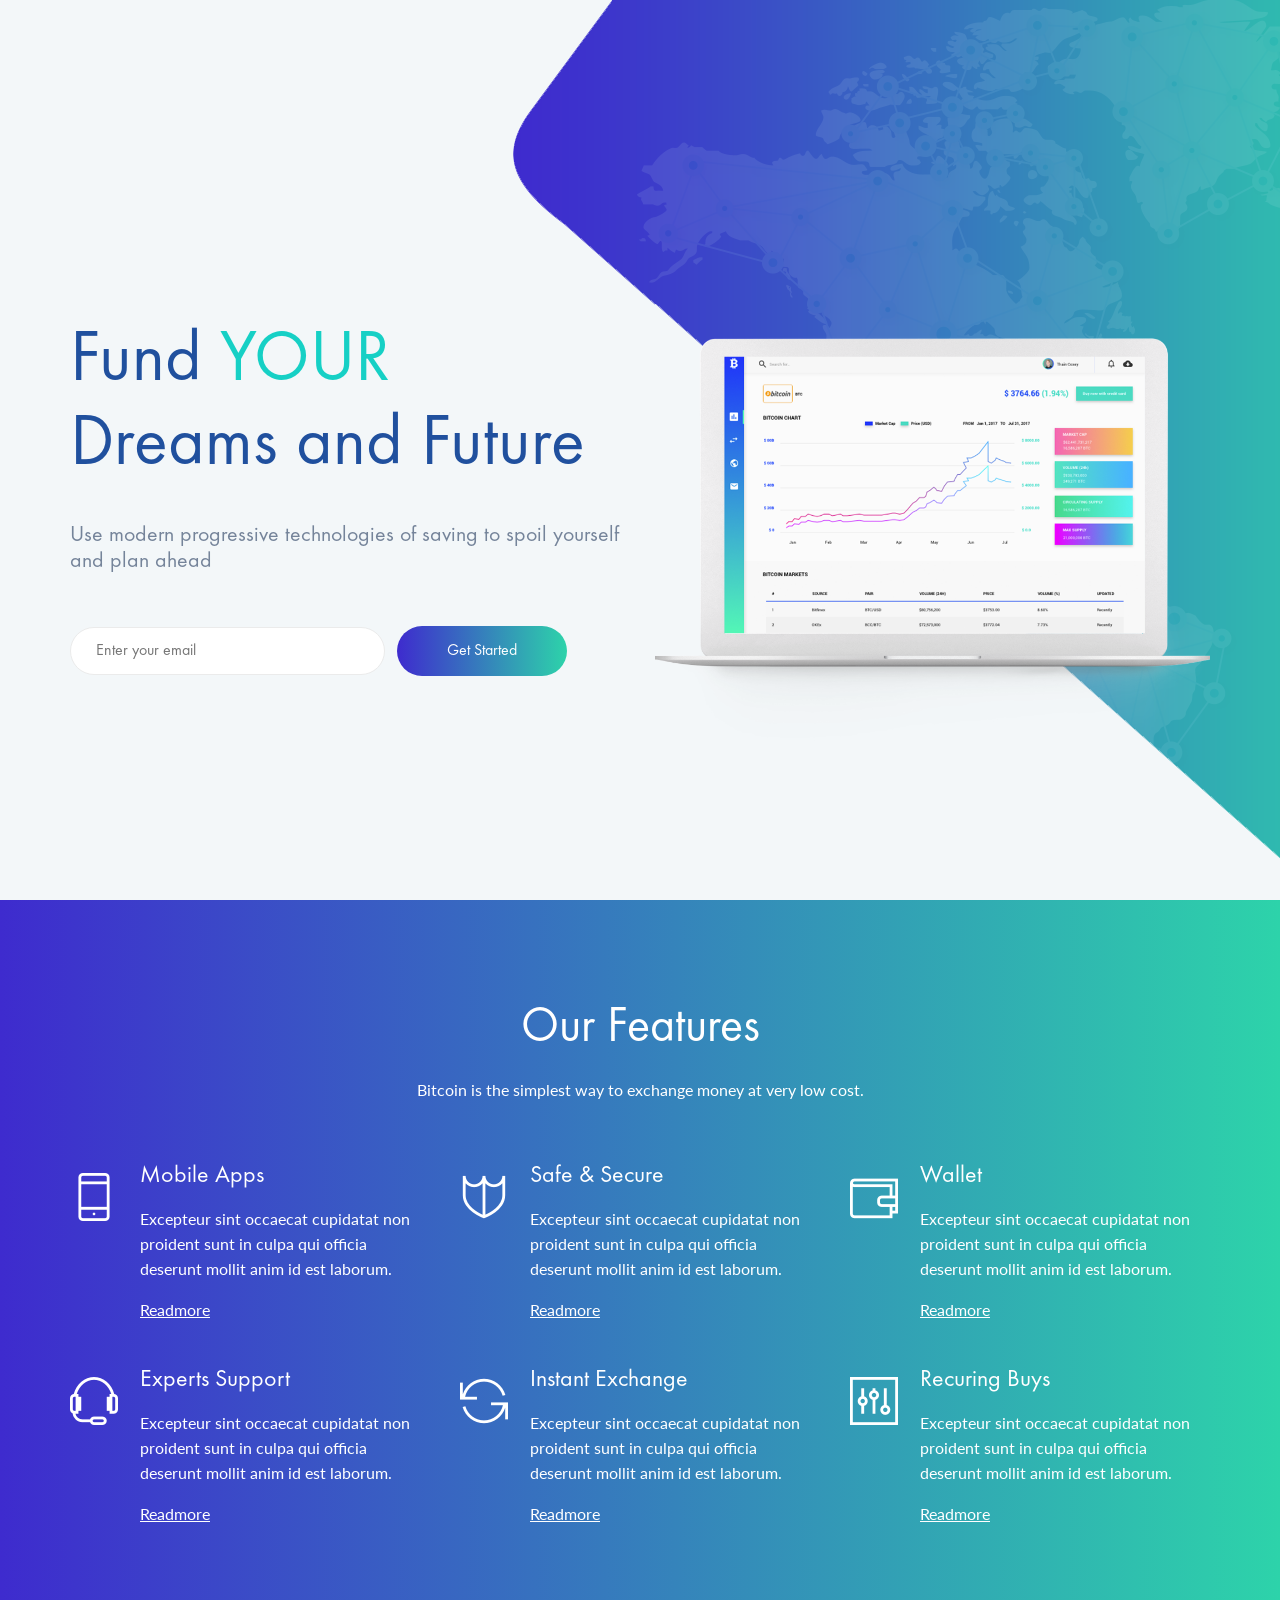
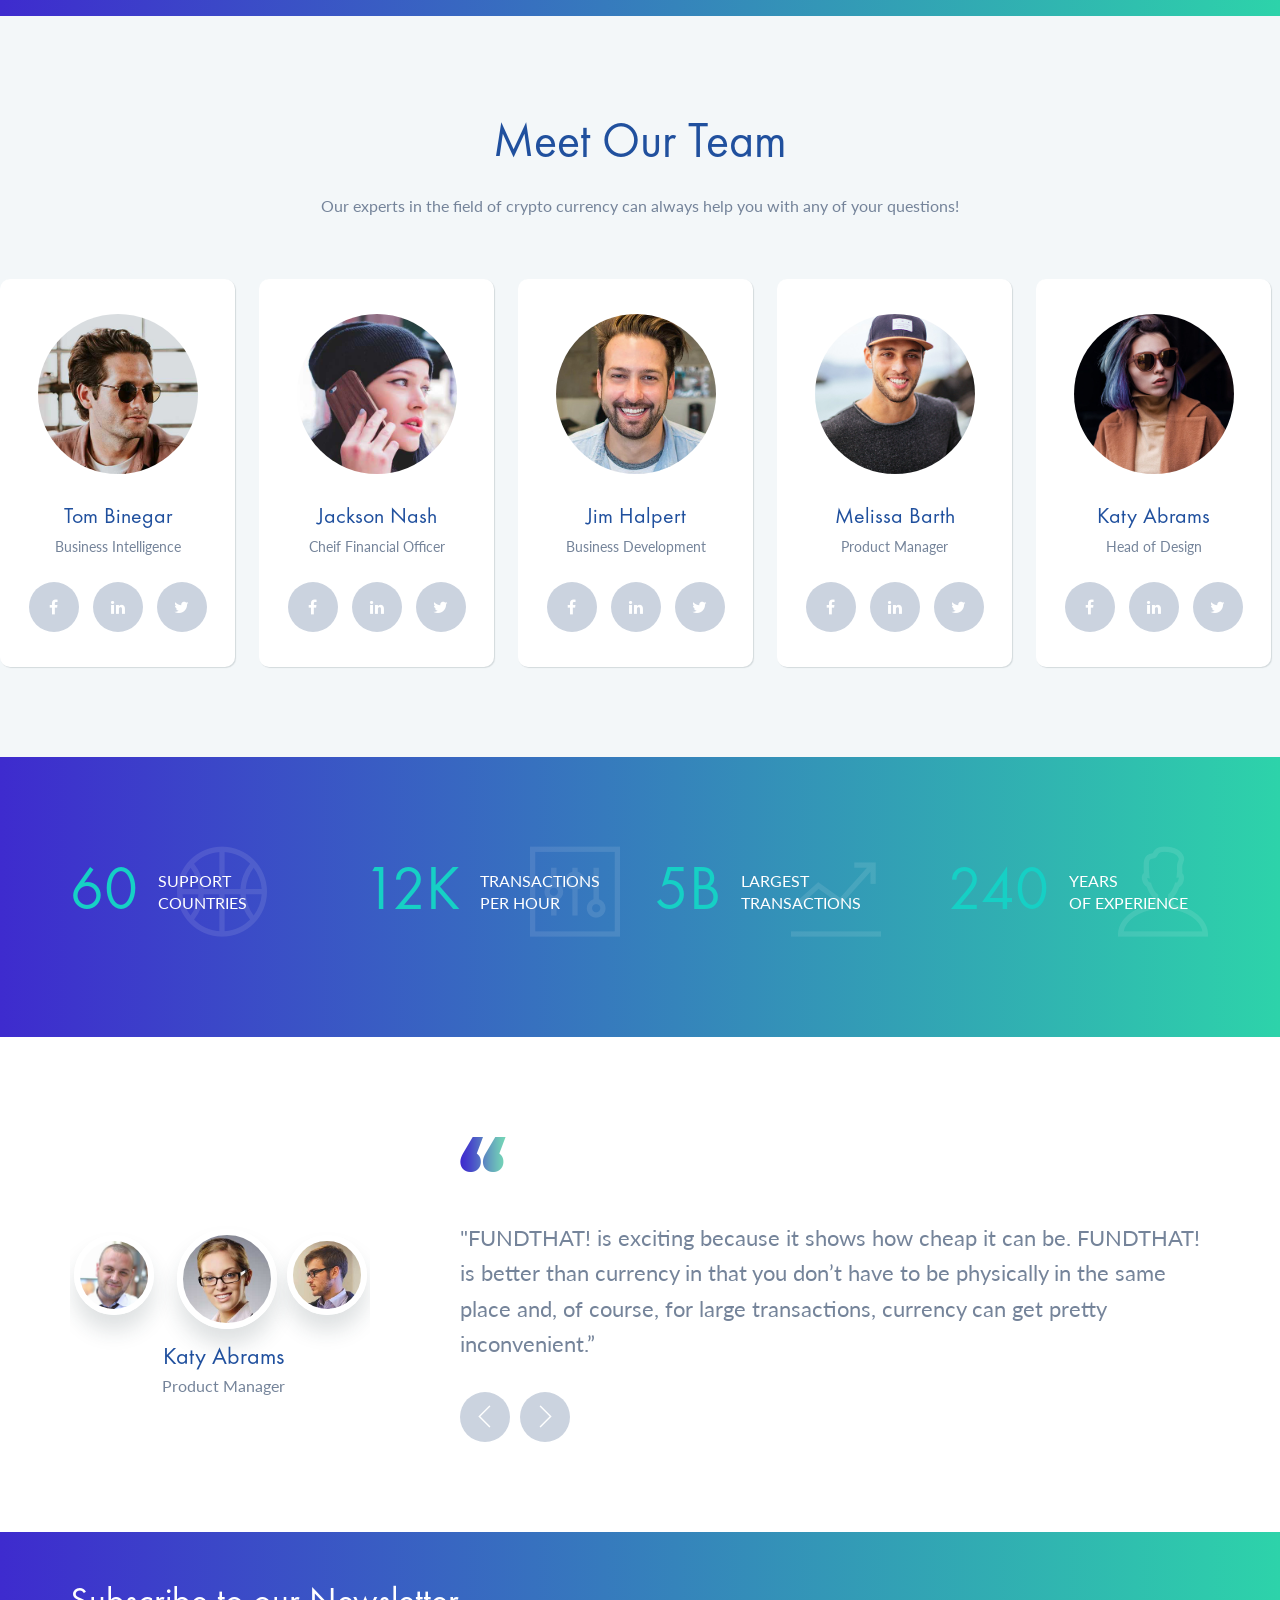
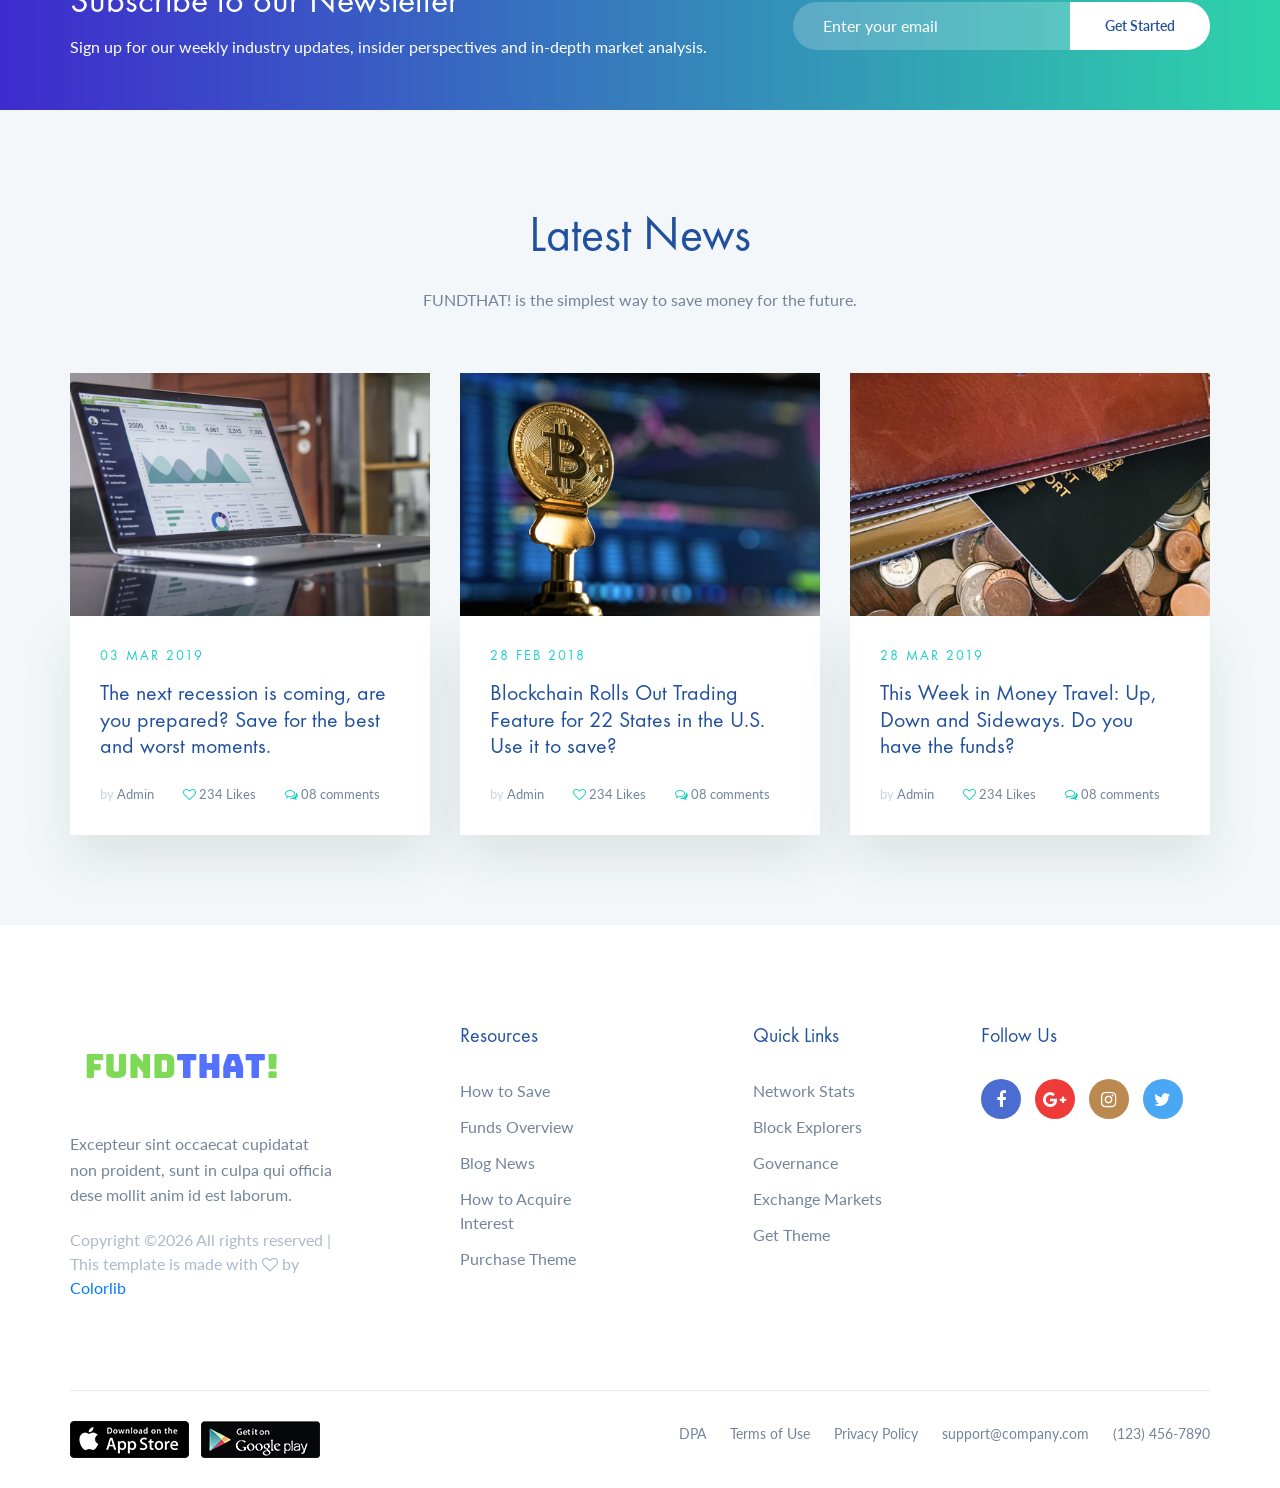
<file: index.html>
<!DOCTYPE html>
<html lang="en">
<head>
	<title>Fund That!</title>
	<meta charset="UTF-8">
	<meta name="description" content="Cryptocurrency Landing Page Template">
	<meta name="keywords" content="cryptocurrency, unica, creative, html">
	<meta name="viewport" content="width=device-width, initial-scale=1.0">
	<!-- Favicon -->
	<link href="img/favicon.ico" rel="shortcut icon"/>

	<!-- Google Fonts -->
	<link href="https://fonts.googleapis.com/css?family=Lato" rel="stylesheet">

	<!-- Stylesheets -->
	<link rel="stylesheet" href="css/bootstrap.min.css"/>
	<link rel="stylesheet" href="css/font-awesome.min.css"/>
	<link rel="stylesheet" href="css/themify-icons.css"/>
	<link rel="stylesheet" href="css/animate.css"/>
	<link rel="stylesheet" href="css/owl.carousel.css"/>
	<link rel="stylesheet" href="css/style.css"/>


	<!--[if lt IE 9]>
	  <script src="https://oss.maxcdn.com/html5shiv/3.7.2/html5shiv.min.js"></script>
	  <script src="https://oss.maxcdn.com/respond/1.4.2/respond.min.js"></script>
	<![endif]-->

</head>
<body>
	<!-- Page Preloder -->
	<div id="preloder">
		<div class="loader"></div>
	</div>

	<!-- Header section -->
	<?php include 'header.php';?>
	<!-- Header section end -->


	<!-- Hero section -->
	<section class="hero-section">
		<div class="container">
			<div class="row">
				<div class="col-md-6 hero-text">
					<h2>Fund <span>YOUR</span> <br>Dreams and Future</h2>
					<h4>Use modern progressive technologies of saving to spoil yourself and plan ahead</h4>
					<form class="hero-subscribe-from">
						<input type="text" placeholder="Enter your email">
						<button class="site-btn sb-gradients">Get Started</button>
					</form>
				</div>
				<div class="col-md-6">
					<img src="img/laptop.png" class="laptop-image" alt="">
				</div>
			</div>
		</div>
	</section>
	<!-- Hero section end -->


	<!-- About section -->
	<!--<section class="about-section spad">
		<div class="container">
			<div class="row">
				<div class="col-lg-6 offset-lg-6 about-text">
					<h2>What is Bitcoin</h2>
					<h5>Bitcoin is an innovative payment network and a new kind of money.</h5>
					<p>Bitcoin is one of the most important inventions in all of human history. For the first time ever, anyone can send or receive any amount of money with anyone else, anywhere on the planet, conveniently and without restriction. It’s the dawn of a better, more free world.</p>
					<a href="" class="site-btn sb-gradients sbg-line mt-5">Get Started</a>
				</div>
			</div>
			<div class="about-img">
				<img src="img/about-img.png" alt="">
			</div>
		</div>
	</section>-->
	<!-- About section end -->


	<!-- Features section -->
	<section class="features-section spad gradient-bg">
		<div class="container text-white">
			<div class="section-title text-center">
				<h2>Our Features</h2>
				<p>Bitcoin is the simplest way to exchange money at very low cost.</p>
			</div>
			<div class="row">
				<!-- feature -->
				<div class="col-md-6 col-lg-4 feature">
					<i class="ti-mobile"></i>
					<div class="feature-content">
						<h4>Mobile Apps</h4>
						<p>Excepteur sint occaecat cupidatat non proident sunt in culpa qui officia deserunt mollit anim id est laborum. </p>
						<a href="" class="readmore">Readmore</a>
					</div>
				</div>
				<!-- feature -->
				<div class="col-md-6 col-lg-4 feature">
					<i class="ti-shield"></i>
					<div class="feature-content">
						<h4>Safe & Secure</h4>
						<p>Excepteur sint occaecat cupidatat non proident sunt in culpa qui officia deserunt mollit anim id est laborum. </p>
						<a href="" class="readmore">Readmore</a>
					</div>
				</div>
				<!-- feature -->
				<div class="col-md-6 col-lg-4 feature">
					<i class="ti-wallet"></i>
					<div class="feature-content">
						<h4>Wallet</h4>
						<p>Excepteur sint occaecat cupidatat non proident sunt in culpa qui officia deserunt mollit anim id est laborum. </p>
						<a href="" class="readmore">Readmore</a>
					</div>
				</div>
				<!-- feature -->
				<div class="col-md-6 col-lg-4 feature">
					<i class="ti-headphone-alt"></i>
					<div class="feature-content">
						<h4>Experts Support</h4>
						<p>Excepteur sint occaecat cupidatat non proident sunt in culpa qui officia deserunt mollit anim id est laborum. </p>
						<a href="" class="readmore">Readmore</a>
					</div>
				</div>
				<!-- feature -->
				<div class="col-md-6 col-lg-4 feature">
					<i class="ti-reload"></i>
					<div class="feature-content">
						<h4>Instant Exchange</h4>
						<p>Excepteur sint occaecat cupidatat non proident sunt in culpa qui officia deserunt mollit anim id est laborum. </p>
						<a href="" class="readmore">Readmore</a>
					</div>
				</div>
				<!-- feature -->
				<div class="col-md-6 col-lg-4 feature">
					<i class="ti-panel"></i>
					<div class="feature-content">
						<h4>Recuring Buys</h4>
						<p>Excepteur sint occaecat cupidatat non proident sunt in culpa qui officia deserunt mollit anim id est laborum. </p>
						<a href="" class="readmore">Readmore</a>
					</div>
				</div>
			</div>
		</div>
	</section>
	<!-- Features section end -->


	<!-- Process section -->
	<!--<section class="process-section spad">
		<div class="container">
			<div class="section-title text-center">
				<h2>Get Started With Bitcoin</h2>
				<p>Start learning about Bitcoin with interactive tutorials. It’s fun, easy, and takes only a few minutes! </p>
			</div>
			<div class="row">
				<div class="col-md-4 process">
					<div class="process-step">
						<figure class="process-icon">
							<img src="img/process-icons/1.png" alt="#">
						</figure>
						<h4>Create Your Wallet</h4>
						<p>Excepteur sint occaecat cupidatat non proident sunt in culpa qui officia deserunt mollit anim id est laborum. </p>
					</div>
				</div>
				<div class="col-md-4 process">
					<div class="process-step">
						<figure class="process-icon">
							<img src="img/process-icons/2.png" alt="#">
						</figure>
						<h4>Create Your Wallet</h4>
						<p>Excepteur sint occaecat cupidatat non proident sunt in culpa qui officia deserunt mollit anim id est laborum. </p>
					</div>
				</div>
				<div class="col-md-4 process">
					<div class="process-step">
						<figure class="process-icon">
							<img src="img/process-icons/3.png" alt="#">
						</figure>
						<h4>Create Your Wallet</h4>
						<p>Excepteur sint occaecat cupidatat non proident sunt in culpa qui officia deserunt mollit anim id est laborum. </p>
					</div>
				</div>
			</div>
		</div>
	</section>-->
	<!-- Process section end -->


	<!-- Team section -->
	<section class="team-section spad">
		<div class="container">
			<div class="section-title text-center">
				<h2>Meet Our Team</h2>
				<p>Our experts in the field of crypto currency can always help you with any of your questions!</p>
			</div>
		</div>
		<div class="team-members clearfix">
			<!-- Team member -->
			<div class="member">
				<div class="member-text">
					<div class="member-img set-bg" data-setbg="img/member/1.jpg"></div>
					<h2>Tom Binegar</h2>
					<span>Business Intelligence</span>
				</div>
				<div class="member-social">
					<a href=""><i class="fa fa-facebook"></i></a>
					<a href=""><i class="fa fa-linkedin"></i></a>
					<a href=""><i class="fa fa-twitter"></i></a>
				</div>
				<div class="member-info">
					<div class="member-img mf set-bg" data-setbg="img/member/1.jpg"></div>
					<div class="member-meta">
						<h2>Tom Binegar</h2>
						<span>Business Intelligence</span>
					</div>
					<p>Tom Binegar is a full-time faculty member of the Computer Science Division at the Sauder School of Business at UBC. He leads the Entrepreneurship Group, in the undergraduate and graduate programs, teaching actively in both of these.</p>
				</div>
			</div>
			<!-- Team member -->
			<div class="member">
				<div class="member-text">
					<div class="member-img set-bg" data-setbg="img/member/2.jpg"></div>
					<h2>Jackson Nash</h2>
					<span>Cheif Financial Officer</span>
				</div>
				<div class="member-social">
					<a href=""><i class="fa fa-facebook"></i></a>
					<a href=""><i class="fa fa-linkedin"></i></a>
					<a href=""><i class="fa fa-twitter"></i></a>
				</div>
				<div class="member-info">
					<div class="member-img mf set-bg" data-setbg="img/member/2.jpg"></div>
					<div class="member-meta">
						<h2>Jackson Nash</h2>
						<span>Cheif Financial Officer</span>
					</div>
					<p>Jackson Nash is a full-time faculty member of the Financial Science Division at the Sauder School of Business at UBC. He leads the Entrepreneurship Group, in the undergraduate and graduate programs, teaching actively in both of these.</p>
				</div>
			</div>
			<!-- Team member -->
			<div class="member">
				<div class="member-text">
					<div class="member-img set-bg" data-setbg="img/member/3.jpg"></div>
					<h2>Jim Halpert</h2>
					<span>Business Development</span>
				</div>
				<div class="member-social">
					<a href=""><i class="fa fa-facebook"></i></a>
					<a href=""><i class="fa fa-linkedin"></i></a>
					<a href=""><i class="fa fa-twitter"></i></a>
				</div>
				<div class="member-info">
					<div class="member-img mf set-bg" data-setbg="img/member/3.jpg"></div>
					<div class="member-meta">
						<h2>Aaron Ballance</h2>
						<span>Ceo Bitcoin</span>
					</div>
					<p>Jim Halpert is a full-time faculty member of the Business Science Division at the Sauder School of Business at UBC. He leads the Entrepreneurship Group, in the undergraduate and graduate programs, teaching actively in both of these.</p>
				</div>
			</div>
			<!-- Team member -->
			<div class="member">
				<div class="member-text">
					<div class="member-img set-bg" data-setbg="img/member/4.jpg"></div>
					<h2>Melissa Barth</h2>
					<span>Product Manager</span>
				</div>
				<div class="member-social">
					<a href=""><i class="fa fa-facebook"></i></a>
					<a href=""><i class="fa fa-linkedin"></i></a>
					<a href=""><i class="fa fa-twitter"></i></a>
				</div>
				<div class="member-info">
					<div class="member-img mf set-bg" data-setbg="img/member/4.jpg"></div>
					<div class="member-meta">
						<h2>Melissa Barth</h2>
						<span>Product Manager</span>
					</div>
					<p>Melissa Barth is a full-time faculty member of the Marketing and Behavioural Science Division at the Sauder School of Business at UBC. He leads the Entrepreneurship Group, in the undergraduate and graduate programs, teaching actively in both of these.</p>
				</div>
			</div>
			<!-- Team member -->
			<div class="member">
				<div class="member-text">
					<div class="member-img set-bg" data-setbg="img/member/5.jpg"></div>
					<h2>Katy Abrams</h2>
					<span>Head of Design</span>
				</div>
				<div class="member-social">
					<a href=""><i class="fa fa-facebook"></i></a>
					<a href=""><i class="fa fa-linkedin"></i></a>
					<a href=""><i class="fa fa-twitter"></i></a>
				</div>
				<div class="member-info">
					<div class="member-img mf set-bg" data-setbg="img/member/5.jpg"></div>
					<div class="member-meta">
						<h2>Katy Abrams</h2>
						<span>Head of Design</span>
					</div>
					<p>Katy Abrams is a full-time faculty member of the Marketing and Behavioural Science Division at the Sauder School of Business at UBC. He leads the Entrepreneurship Group, in the undergraduate and graduate programs, teaching actively in both of these.</p>
				</div>
			</div>
		</div>
	</section>
	<!-- Team section -->

	<!-- Fact section -->
	<section class="fact-section gradient-bg">
		<div class="container">
			<div class="row">
				<div class="col-sm-6 col-md-6 col-lg-3">
					<div class="fact">
						<h2>60</h2>
						<p>Support <br> Countries</p>
						<i class="ti-basketball"></i>
					</div>
				</div>
				<div class="col-sm-6 col-md-6 col-lg-3">
					<div class="fact">
						<h2>12K</h2>
						<p>Transactions  <br> per hour</p>
						<i class="ti-panel"></i>
					</div>
				</div>
				<div class="col-sm-6 col-md-6 col-lg-3">
					<div class="fact">
						<h2>5B</h2>
						<p>Largest <br> Transactions</p>
						<i class="ti-stats-up"></i>
					</div>
				</div>
				<div class="col-sm-6 col-md-6 col-lg-3">
					<div class="fact">
						<h2>240</h2>
						<p>Years <br> of Experience</p>
						<i class="ti-user"></i>
					</div>
				</div>
			</div>
		</div>
	</section>
	<!-- Fact section end -->

	<!-- Review section -->
	<section class="review-section spad">
		<div class="container">
			<div class="row">
				<div class="col-lg-8 push-8">
					<img src="img/quote.png" alt="" class="quote mb-5">
					<div class="review-text-slider owl-carousel">
						<div class="review-text">
							<p>"FUNDTHAT! is exciting because it shows how cheap it can be. FUNDTHAT! is better than currency in that you don’t have to be physically in the same place and, of course, for large transactions, currency can get pretty inconvenient.”</p>
						</div>
						<div class="review-text">
							<p>"FUNDTHAT! is exciting because it shows how cheap it can be. FUNDTHAT! is better than currency in that you don’t have to be physically in the same place and, of course, for large transactions, currency can get pretty inconvenient.”</p>
						</div>
						<div class="review-text">
							<p>"FUNDTHAT! is exciting because it shows how cheap it can be. FUNDTHAT! is better than currency in that you don’t have to be physically in the same place and, of course, for large transactions, currency can get pretty inconvenient.”</p>
						</div>
					</div>
				</div>
				<div class="col-lg-4 pr-0 pull-3">
					<div class="review-meta-slider owl-carousel pt-5">
						<div class="author-meta">
							<div class="author-avatar set-bg" data-setbg="img/review/1.jpg"></div>
							<div class="author-name">
								<h4>Aaron Ballance</h4>
								<p>CTO FUNDTHAT!</p>
							</div>
						</div>
						<div class="author-meta">
							<div class="author-avatar set-bg" data-setbg="img/review/2.jpg"></div>
							<div class="author-name">
								<h4>Jackson Nash</h4>
								<p>CFO FUNDTHAT!</p>
							</div>
						</div>
						<div class="author-meta">
							<div class="author-avatar set-bg" data-setbg="img/review/3.jpg"></div>
							<div class="author-name">
								<h4>Katy Abrams</h4>
								<p>Product Manager</p>
							</div>
						</div>
					</div>
				</div>
			</div>
		</div>
	</section>
	<!-- Review section end -->


	<!-- Newsletter section -->
	<section class="newsletter-section gradient-bg">
		<div class="container text-white">
			<div class="row">
				<div class="col-lg-7 newsletter-text">
					<h2>Subscribe to our Newsletter</h2>
					<p>Sign up for our weekly industry updates, insider perspectives and in-depth market analysis.</p>
				</div>
				<div class="col-lg-5 col-md-8 offset-lg-0 offset-md-2">
					<form class="newsletter-form">
						<input type="text" placeholder="Enter your email">
						<button>Get Started</button>
					</form>
				</div>
			</div>
		</div>
	</section>
	<!-- Newsletter section end -->



	<!-- Blog section -->
	<section class="blog-section spad">
		<div class="container">
			<div class="section-title text-center">
				<h2>Latest News</h2>
				<p>FUNDTHAT! is the simplest way to save money for the future.</p>
			</div>
			<div class="row">
				<!-- blog item -->
				<div class="col-md-4">
					<div class="blog-item">
						<figure class="blog-thumb">
							<img src="img/blog/1.jpg" alt="">
						</figure>
						<div class="blog-text">
							<div class="post-date">03 Mar 2019</div>
							<h4 class="blog-title"><a href="">The next recession is coming, are you prepared? Save for the best and worst moments.</a></h4>
							<div class="post-meta">
								<a href=""><span>by</span> Admin</a>
								<a href=""><i class="fa fa-heart-o"></i> 234 Likes</a>
								<a href=""><i class="fa fa-comments-o"></i> 08 comments</a>
							</div>
						</div>
					</div>
				</div>
				<!-- blog item -->
				<div class="col-md-4">
					<div class="blog-item">
						<figure class="blog-thumb">
							<img src="img/blog/2.jpg" alt="">
						</figure>
						<div class="blog-text">
							<div class="post-date">28 Feb 2018</div>
							<h4 class="blog-title"><a href="">Blockchain Rolls Out Trading Feature for 22 States in the U.S. Use it to save?</a></h4>
							<div class="post-meta">
								<a href=""><span>by</span> Admin</a>
								<a href=""><i class="fa fa-heart-o"></i> 234 Likes</a>
								<a href=""><i class="fa fa-comments-o"></i> 08 comments</a>
							</div>
						</div>
					</div>
				</div>
				<!-- blog item -->
				<div class="col-md-4">
					<div class="blog-item">
						<figure class="blog-thumb">
							<img src="img/blog/3.jpg" alt="">
						</figure>
						<div class="blog-text">
							<div class="post-date">28 Mar 2019</div>
							<h4 class="blog-title"><a href="">This Week in Money Travel: Up, Down and Sideways. Do you have the funds?</a></h4>
							<div class="post-meta">
								<a href=""><span>by</span> Admin</a>
								<a href=""><i class="fa fa-heart-o"></i> 234 Likes</a>
								<a href=""><i class="fa fa-comments-o"></i> 08 comments</a>
							</div>
						</div>
					</div>
				</div>
			</div>
		</div>
	</section>
	<!-- Blog section end -->


	<!-- Footer section -->
	<footer class="footer-section">
		<div class="container">
			<div class="row spad">
				<div class="col-md-6 col-lg-3 footer-widget">
					<img src="img/logo.png" class="mb-4" alt="">
					<p>Excepteur sint occaecat cupidatat non proident, sunt in culpa qui officia dese mollit anim id est laborum.</p>
					<span><!-- Link back to Colorlib can't be removed. Template is licensed under CC BY 3.0. -->
Copyright &copy;<script>document.write(new Date().getFullYear());</script> All rights reserved | This template is made with <i class="fa fa-heart-o" aria-hidden="true"></i> by <a href="https://colorlib.com" target="_blank">Colorlib</a>
<!-- Link back to Colorlib can't be removed. Template is licensed under CC BY 3.0. --></span>
				</div>
				<div class="col-md-6 col-lg-2 offset-lg-1 footer-widget">
					<h5 class="widget-title">Resources</h5>
					<ul>
						<li><a href="#">How to Save</a></li>
						<li><a href="#">Funds Overview</a></li>
						<li><a href="#">Blog News</a></li>
						<li><a href="#">How to Acquire Interest</a></li>
						<li><a href="#">Purchase Theme</a></li>
					</ul>
				</div>
				<div class="col-md-6 col-lg-2 offset-lg-1 footer-widget">
					<h5 class="widget-title">Quick Links</h5>
					<ul>
						<li><a href="#">Network Stats</a></li>
						<li><a href="#">Block Explorers</a></li>
						<li><a href="#">Governance</a></li>
						<li><a href="#">Exchange Markets</a></li>
						<li><a href="#">Get Theme</a></li>
					</ul>
				</div>
				<div class="col-md-6 col-lg-3 footer-widget pl-lg-5 pl-3">
					<h5 class="widget-title">Follow Us</h5>
					<div class="social">
						<a href="" class="facebook"><i class="fa fa-facebook"></i></a>
						<a href="" class="google"><i class="fa fa-google-plus"></i></a>
						<a href="" class="instagram"><i class="fa fa-instagram"></i></a>
						<a href="" class="twitter"><i class="fa fa-twitter"></i></a>
					</div>
				</div>
			</div>
			<div class="footer-bottom">
				<div class="row">
					<div class="col-lg-4 store-links text-center text-lg-left pb-3 pb-lg-0">
						<a href=""><img src="img/appstore.png" alt="" class="mr-2"></a>
						<a href=""><img src="img/playstore.png" alt=""></a>
					</div>
					<div class="col-lg-8 text-center text-lg-right">
						<ul class="footer-nav">
							<li><a href="">DPA</a></li>
							<li><a href="">Terms of Use</a></li>
							<li><a href="">Privacy Policy </a></li>
							<li><a href="">support@company.com</a></li>
							<li><a href="">(123) 456-7890</a></li>
						</ul>
					</div>
				</div>
			</div>
		</div>
	</footer>


	<!--====== Javascripts & Jquery ======-->
	<script src="js/jquery-3.2.1.min.js"></script>
	<script src="js/owl.carousel.min.js"></script>
	<script src="js/main.js"></script>
</body>
</html>
</file>
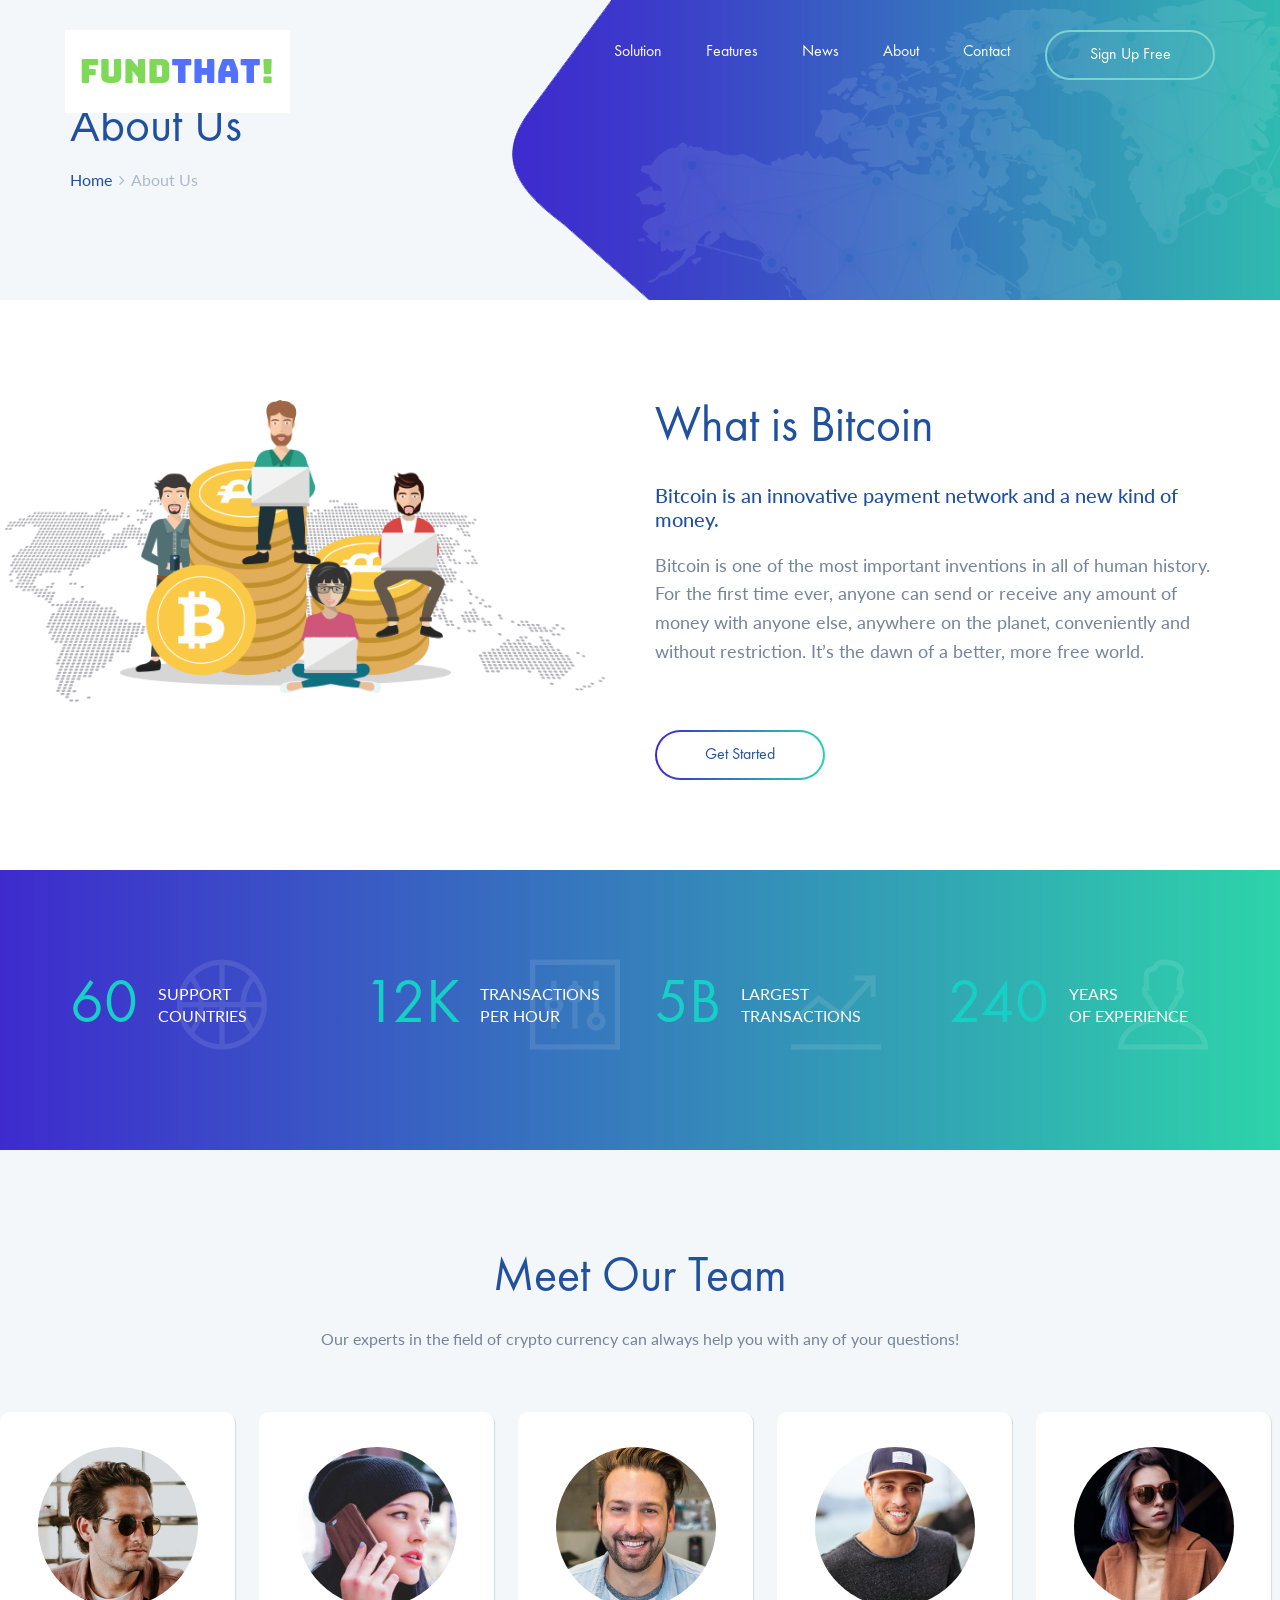
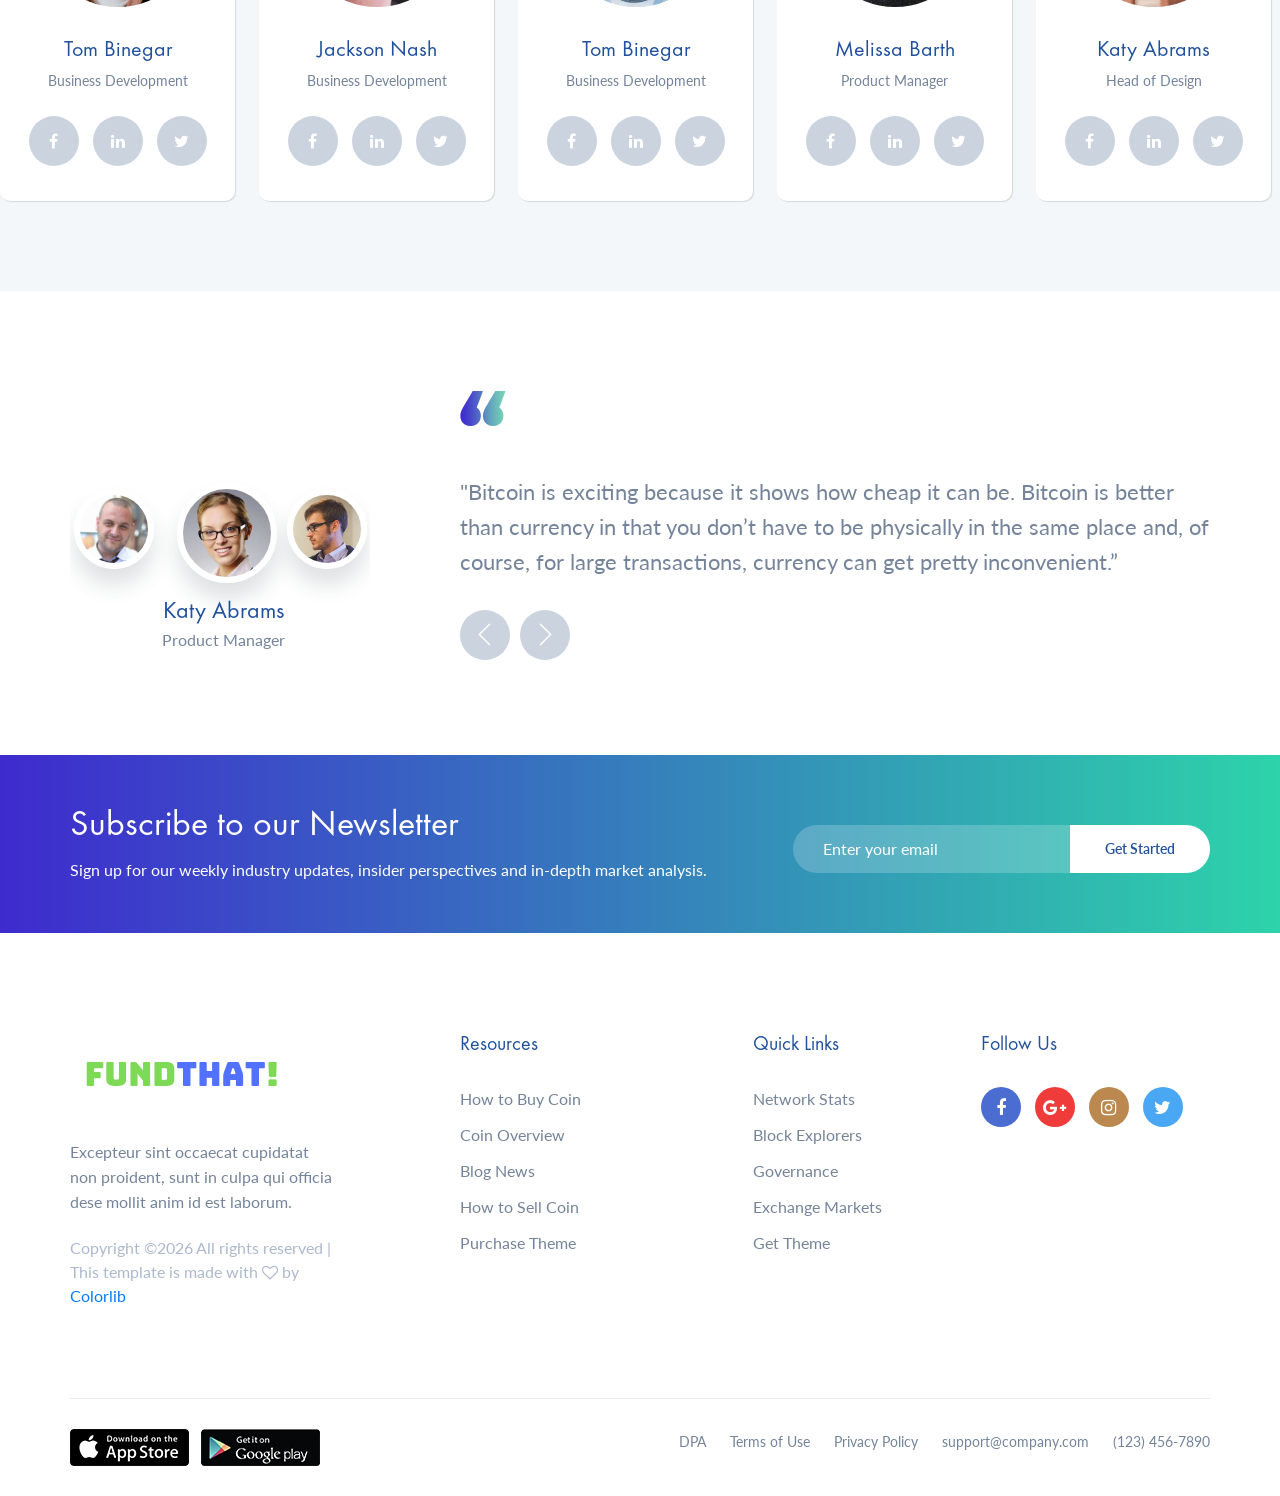
<file: about.html>
<!DOCTYPE html>
<html lang="en">
<head>
	<title>Cryptocurrency - Landing Page Template</title>
	<meta charset="UTF-8">
	<meta name="description" content="Cryptocurrency Landing Page Template">
	<meta name="keywords" content="cryptocurrency, unica, creative, html">
	<meta name="viewport" content="width=device-width, initial-scale=1.0">
	<!-- Favicon -->
	<link href="img/favicon.ico" rel="shortcut icon"/>

	<!-- Google Fonts -->
	<link href="https://fonts.googleapis.com/css?family=Lato" rel="stylesheet">

	<!-- Stylesheets -->
	<link rel="stylesheet" href="css/bootstrap.min.css"/>
	<link rel="stylesheet" href="css/font-awesome.min.css"/>
	<link rel="stylesheet" href="css/themify-icons.css"/>
	<link rel="stylesheet" href="css/owl.carousel.css"/>
	<link rel="stylesheet" href="css/style.css"/>


	<!--[if lt IE 9]>
	  <script src="https://oss.maxcdn.com/html5shiv/3.7.2/html5shiv.min.js"></script>
	  <script src="https://oss.maxcdn.com/respond/1.4.2/respond.min.js"></script>
	<![endif]-->

</head>
<body>
	<!-- Page Preloder -->
	<div id="preloder">
		<div class="loader"></div>
	</div>

	<!-- Header section -->
	<header class="header-section clearfix">
		<div class="container-fluid">
			<a href="index.html" class="site-logo">
				<img src="img/logo.png" alt="">
			</a>
			<div class="responsive-bar"><i class="fa fa-bars"></i></div>
			<a href="" class="user"><i class="fa fa-user"></i></a>
			<a href="" class="site-btn">Sign Up Free</a>
			<nav class="main-menu">
				<ul class="menu-list">
					<li><a href="">Solution</a></li>
					<li><a href="">Features</a></li>
					<li><a href="">News</a></li>
					<li><a href="">About</a></li>
					<li><a href="">Contact</a></li>
				</ul>
			</nav>
		</div>
	</header>
	<!-- Header section end -->


	<!-- Page info section -->
	<section class="page-info-section">
		<div class="container">
			<h2>About Us</h2>
			<div class="site-beradcamb">
				<a href="">Home</a>
				<span><i class="fa fa-angle-right"></i> About Us</span>
			</div>
		</div>
	</section>
	<!-- Page info end -->


	<!-- About section -->
	<section class="about-section spad">
		<div class="container">
			<div class="row">
				<div class="col-lg-6 offset-lg-6 about-text">
					<h2>What is Bitcoin</h2>
					<h5>Bitcoin is an innovative payment network and a new kind of money.</h5>
					<p>Bitcoin is one of the most important inventions in all of human history. For the first time ever, anyone can send or receive any amount of money with anyone else, anywhere on the planet, conveniently and without restriction. It’s the dawn of a better, more free world.</p>
					<a href="" class="site-btn sb-gradients sbg-line mt-5">Get Started</a>
				</div>
			</div>
			<div class="about-img">
				<img src="img/about-img.png" alt="">
			</div>
		</div>
	</section>
	<!-- About section end -->


	<!-- Fact section -->
	<section class="fact-section gradient-bg">
		<div class="container">
			<div class="row">
				<div class="col-sm-6 col-md-6 col-lg-3">
					<div class="fact">
						<h2>60</h2>
						<p>Support <br> Countries</p>
						<i class="ti-basketball"></i>
					</div>
				</div>
				<div class="col-sm-6 col-md-6 col-lg-3">
					<div class="fact">
						<h2>12K</h2>
						<p>Transactions  <br> per hour</p>
						<i class="ti-panel"></i>
					</div>
				</div>
				<div class="col-sm-6 col-md-6 col-lg-3">
					<div class="fact">
						<h2>5B</h2>
						<p>Largest <br> Transactions</p>
						<i class="ti-stats-up"></i>
					</div>
				</div>
				<div class="col-sm-6 col-md-6 col-lg-3">
					<div class="fact">
						<h2>240</h2>
						<p>Years <br> of Experience</p>
						<i class="ti-user"></i>
					</div>
				</div>
			</div>
		</div>
	</section>
	<!-- Fact section end -->


	<!-- Team section -->
	<section class="team-section spad">
		<div class="container">
			<div class="section-title text-center">
				<h2>Meet Our Team</h2>
				<p>Our experts in the field of crypto currency can always help you with any of your questions!</p>
			</div>
		</div>
		<div class="team-members clearfix">
			<!-- Team member -->
			<div class="member">
				<div class="member-text">
					<div class="member-img set-bg" data-setbg="img/member/1.jpg"></div>
					<h2>Tom Binegar</h2>
					<span>Business Development</span>
				</div>
				<div class="member-social">
					<a href=""><i class="fa fa-facebook"></i></a>
					<a href=""><i class="fa fa-linkedin"></i></a>
					<a href=""><i class="fa fa-twitter"></i></a>
				</div>
				<div class="member-info">
					<div class="member-img mf set-bg" data-setbg="img/member/1.jpg"></div>
					<div class="member-meta">
						<h2>Tom Binegar</h2>
						<span>Marketing Director</span>
					</div>
					<p>Jackson Nash is a full-time faculty member of the Marketing and Behavioural Science Division at the Sauder School of Business at UBC. He leads the Entrepreneurship Group, in the undergraduate and graduate programs, teaching actively in both of these.</p>
				</div>
			</div>
			<!-- Team member -->
			<div class="member">
				<div class="member-text">
					<div class="member-img set-bg" data-setbg="img/member/2.jpg"></div>
					<h2>Jackson Nash</h2>
					<span>Business Development</span>
				</div>
				<div class="member-social">
					<a href=""><i class="fa fa-facebook"></i></a>
					<a href=""><i class="fa fa-linkedin"></i></a>
					<a href=""><i class="fa fa-twitter"></i></a>
				</div>
				<div class="member-info">
					<div class="member-img mf set-bg" data-setbg="img/member/2.jpg"></div>
					<div class="member-meta">
						<h2>Jackson Nash</h2>
						<span>Marketing Director</span>
					</div>
					<p>Jackson Nash is a full-time faculty member of the Marketing and Behavioural Science Division at the Sauder School of Business at UBC. He leads the Entrepreneurship Group, in the undergraduate and graduate programs, teaching actively in both of these.</p>
				</div>
			</div>
			<!-- Team member -->
			<div class="member">
				<div class="member-text">
					<div class="member-img set-bg" data-setbg="img/member/3.jpg"></div>
					<h2>Tom Binegar</h2>
					<span>Business Development</span>
				</div>
				<div class="member-social">
					<a href=""><i class="fa fa-facebook"></i></a>
					<a href=""><i class="fa fa-linkedin"></i></a>
					<a href=""><i class="fa fa-twitter"></i></a>
				</div>
				<div class="member-info">
					<div class="member-img mf set-bg" data-setbg="img/member/3.jpg"></div>
					<div class="member-meta">
						<h2>Aaron Ballance</h2>
						<span>Ceo Bitcoin</span>
					</div>
					<p>Jackson Nash is a full-time faculty member of the Marketing and Behavioural Science Division at the Sauder School of Business at UBC. He leads the Entrepreneurship Group, in the undergraduate and graduate programs, teaching actively in both of these.</p>
				</div>
			</div>
			<!-- Team member -->
			<div class="member">
				<div class="member-text">
					<div class="member-img set-bg" data-setbg="img/member/4.jpg"></div>
					<h2>Melissa Barth</h2>
					<span>Product Manager</span>
				</div>
				<div class="member-social">
					<a href=""><i class="fa fa-facebook"></i></a>
					<a href=""><i class="fa fa-linkedin"></i></a>
					<a href=""><i class="fa fa-twitter"></i></a>
				</div>
				<div class="member-info">
					<div class="member-img mf set-bg" data-setbg="img/member/4.jpg"></div>
					<div class="member-meta">
						<h2>Melissa Barth</h2>
						<span>Product Manager</span>
					</div>
					<p>Jackson Nash is a full-time faculty member of the Marketing and Behavioural Science Division at the Sauder School of Business at UBC. He leads the Entrepreneurship Group, in the undergraduate and graduate programs, teaching actively in both of these.</p>
				</div>
			</div>
			<!-- Team member -->
			<div class="member">
				<div class="member-text">
					<div class="member-img set-bg" data-setbg="img/member/5.jpg"></div>
					<h2>Katy Abrams</h2>
					<span>Head of Design</span>
				</div>
				<div class="member-social">
					<a href=""><i class="fa fa-facebook"></i></a>
					<a href=""><i class="fa fa-linkedin"></i></a>
					<a href=""><i class="fa fa-twitter"></i></a>
				</div>
				<div class="member-info">
					<div class="member-img mf set-bg" data-setbg="img/member/5.jpg"></div>
					<div class="member-meta">
						<h2>Katy Abrams</h2>
						<span>Head of Design</span>
					</div>
					<p>Jackson Nash is a full-time faculty member of the Marketing and Behavioural Science Division at the Sauder School of Business at UBC. He leads the Entrepreneurship Group, in the undergraduate and graduate programs, teaching actively in both of these.</p>
				</div>
			</div>
		</div>
	</section>
	<!-- Team section -->


	<!-- Review section -->
	<section class="review-section spad">
		<div class="container">
			<div class="row">
				<div class="col-lg-8 push-8">
					<img src="img/quote.png" alt="" class="quote mb-5">
					<div class="review-text-slider owl-carousel">
						<div class="review-text">
							<p>"Bitcoin is exciting because it shows how cheap it can be. Bitcoin is better than currency in that you don’t have to be physically in the same place and, of course, for large transactions, currency can get pretty inconvenient.”</p>
						</div>
						<div class="review-text">
							<p>"Bitcoin is exciting because it shows how cheap it can be. Bitcoin is better than currency in that you don’t have to be physically in the same place and, of course, for large transactions, currency can get pretty inconvenient.”</p>
						</div>
						<div class="review-text">
							<p>"Bitcoin is exciting because it shows how cheap it can be. Bitcoin is better than currency in that you don’t have to be physically in the same place and, of course, for large transactions, currency can get pretty inconvenient.”</p>
						</div>
					</div>
				</div>
				<div class="col-lg-4 pr-0 pull-3">
					<div class="review-meta-slider owl-carousel pt-5">
						<div class="author-meta">
							<div class="author-avatar set-bg" data-setbg="img/review/1.jpg"></div>
							<div class="author-name">
								<h4>Aaron Ballance</h4>
								<p>Ceo Bitcoin</p>
							</div>
						</div>
						<div class="author-meta">
							<div class="author-avatar set-bg" data-setbg="img/review/2.jpg"></div>
							<div class="author-name">
								<h4>Jackson Nash</h4>
								<p>Head of Design</p>
							</div>
						</div>
						<div class="author-meta">
							<div class="author-avatar set-bg" data-setbg="img/review/3.jpg"></div>
							<div class="author-name">
								<h4>Katy Abrams</h4>
								<p>Product Manager</p>
							</div>
						</div>
					</div>
				</div>
			</div>
		</div>
	</section>
	<!-- Review section end -->


	<!-- Newsletter section -->
	<section class="newsletter-section gradient-bg">
		<div class="container text-white">
			<div class="row">
				<div class="col-lg-7 newsletter-text">
					<h2>Subscribe to our Newsletter</h2>
					<p>Sign up for our weekly industry updates, insider perspectives and in-depth market analysis.</p>
				</div>
				<div class="col-lg-5 col-md-8 offset-lg-0 offset-md-2">
					<form class="newsletter-form">
						<input type="text" placeholder="Enter your email">
						<button>Get Started</button>
					</form>
				</div>
			</div>
		</div>
	</section>
	<!-- Newsletter section end -->


	<!-- Footer section -->
	<footer class="footer-section">
		<div class="container">
			<div class="row spad">
				<div class="col-md-6 col-lg-3 footer-widget">
					<img src="img/logo.png" class="mb-4" alt="">
					<p>Excepteur sint occaecat cupidatat non proident, sunt in culpa qui officia dese mollit anim id est laborum.</p>
					<span><!-- Link back to Colorlib can't be removed. Template is licensed under CC BY 3.0. -->
Copyright &copy;<script>document.write(new Date().getFullYear());</script> All rights reserved | This template is made with <i class="fa fa-heart-o" aria-hidden="true"></i> by <a href="https://colorlib.com" target="_blank">Colorlib</a>
<!-- Link back to Colorlib can't be removed. Template is licensed under CC BY 3.0. --></span>
				</div>
				<div class="col-md-6 col-lg-2 offset-lg-1 footer-widget">
					<h5 class="widget-title">Resources</h5>
					<ul>
						<li><a href="#">How to Buy Coin</a></li>
						<li><a href="#">Coin Overview</a></li>
						<li><a href="#">Blog News</a></li>
						<li><a href="#">How to Sell Coin</a></li>
						<li><a href="#">Purchase Theme</a></li>
					</ul>
				</div>
				<div class="col-md-6 col-lg-2 offset-lg-1 footer-widget">
					<h5 class="widget-title">Quick Links</h5>
					<ul>
						<li><a href="#">Network Stats</a></li>
						<li><a href="#">Block Explorers</a></li>
						<li><a href="#">Governance</a></li>
						<li><a href="#">Exchange Markets</a></li>
						<li><a href="#">Get Theme</a></li>
					</ul>
				</div>
				<div class="col-md-6 col-lg-3 footer-widget pl-lg-5 pl-3">
					<h5 class="widget-title">Follow Us</h5>
					<div class="social">
						<a href="" class="facebook"><i class="fa fa-facebook"></i></a>
						<a href="" class="google"><i class="fa fa-google-plus"></i></a>
						<a href="" class="instagram"><i class="fa fa-instagram"></i></a>
						<a href="" class="twitter"><i class="fa fa-twitter"></i></a>
					</div>
				</div>
			</div>
			<div class="footer-bottom">
				<div class="row">
					<div class="col-lg-4 store-links text-center text-lg-left pb-3 pb-lg-0">
						<a href=""><img src="img/appstore.png" alt="" class="mr-2"></a>
						<a href=""><img src="img/playstore.png" alt=""></a>
					</div>
					<div class="col-lg-8 text-center text-lg-right">
						<ul class="footer-nav">
							<li><a href="">DPA</a></li>
							<li><a href="">Terms of Use</a></li>
							<li><a href="">Privacy Policy </a></li>
							<li><a href="">support@company.com</a></li>
							<li><a href="">(123) 456-7890</a></li>
						</ul>
					</div>
				</div>
			</div>
		</div>
	</footer>


	<!--====== Javascripts & Jquery ======-->
	<script src="js/jquery-3.2.1.min.js"></script>
	<script src="js/owl.carousel.min.js"></script>
	<script src="js/main.js"></script>
</body>
</html>
</file>
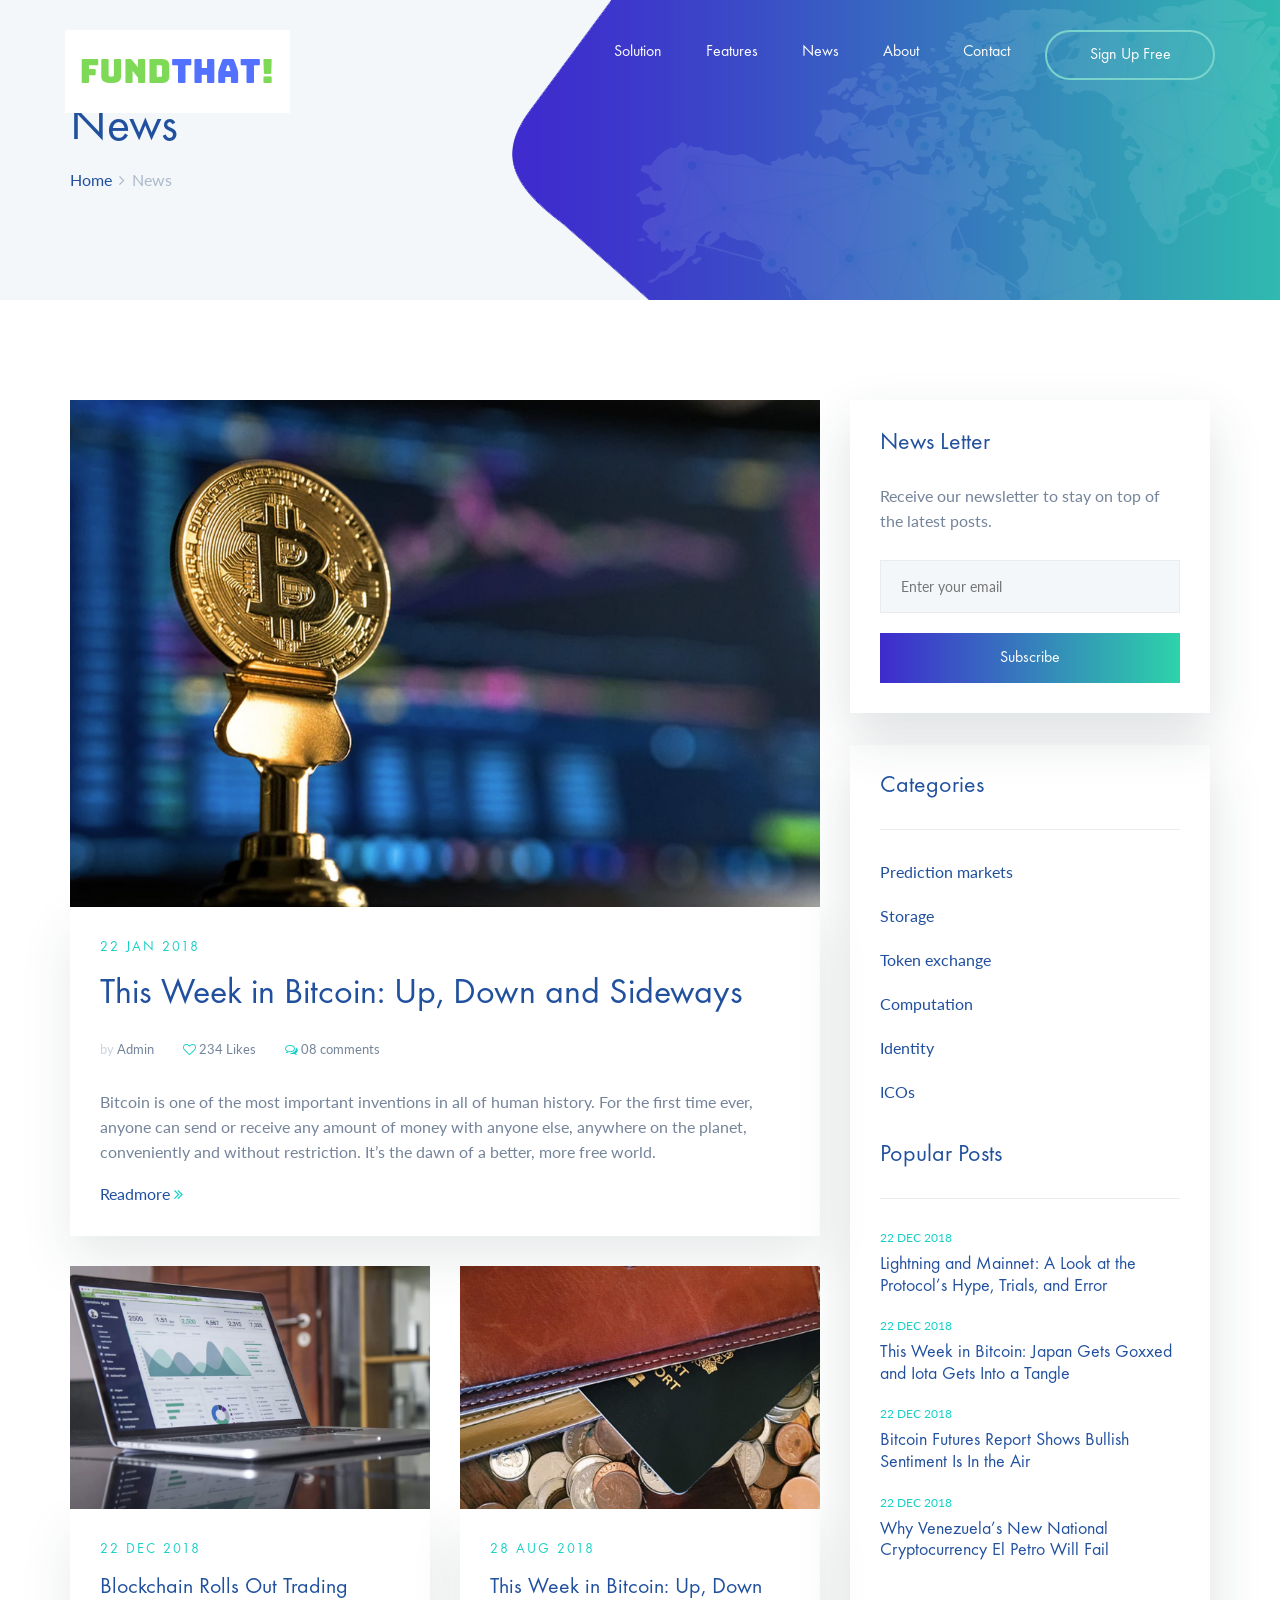
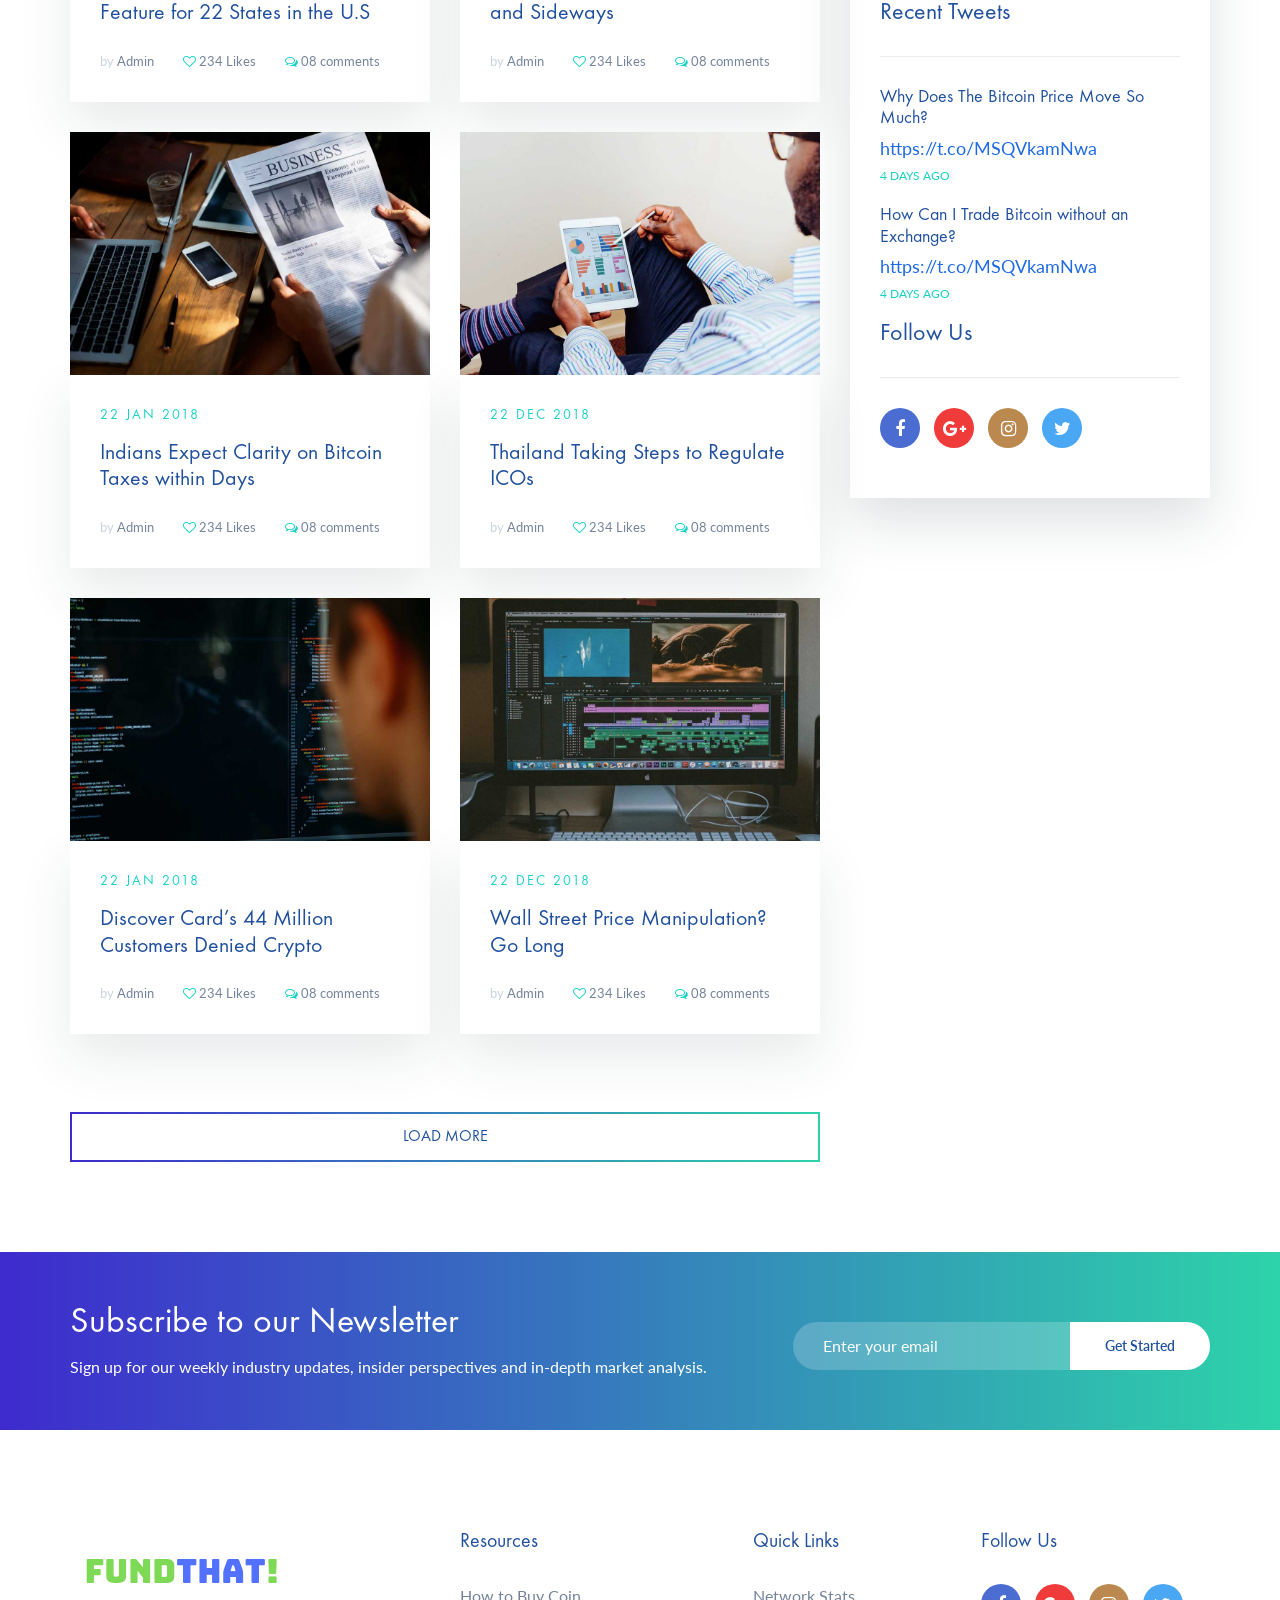
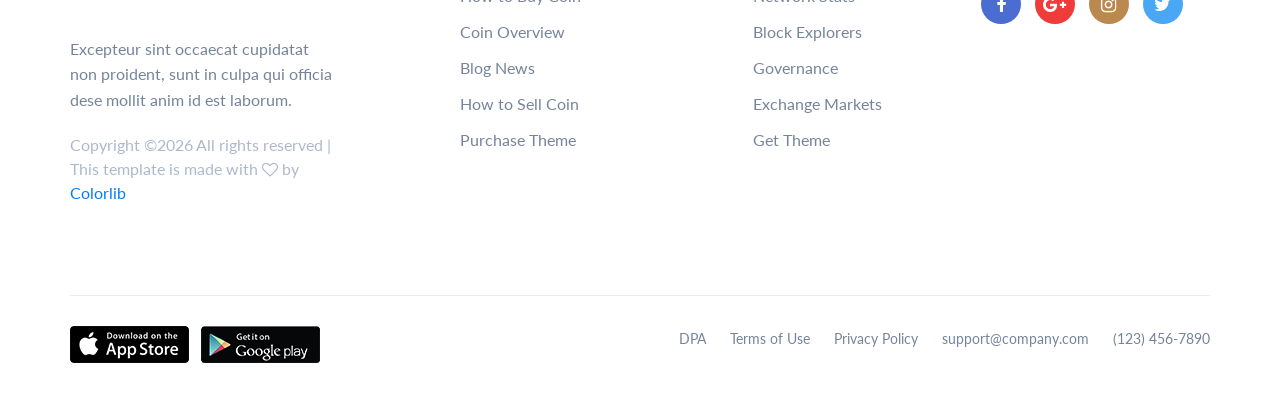
<file: blog.html>
<!DOCTYPE html>
<html lang="en">
<head>
	<title>Cryptocurrency - Landing Page Template</title>
	<meta charset="UTF-8">
	<meta name="description" content="Cryptocurrency Landing Page Template">
	<meta name="keywords" content="cryptocurrency, unica, creative, html">
	<meta name="viewport" content="width=device-width, initial-scale=1.0">
	<!-- Favicon -->
	<link href="img/favicon.ico" rel="shortcut icon"/>

	<!-- Google Fonts -->
	<link href="https://fonts.googleapis.com/css?family=Lato" rel="stylesheet">

	<!-- Stylesheets -->
	<link rel="stylesheet" href="css/bootstrap.min.css"/>
	<link rel="stylesheet" href="css/font-awesome.min.css"/>
	<link rel="stylesheet" href="css/themify-icons.css"/>
	<link rel="stylesheet" href="css/owl.carousel.css"/>
	<link rel="stylesheet" href="css/style.css"/>


	<!--[if lt IE 9]>
	  <script src="https://oss.maxcdn.com/html5shiv/3.7.2/html5shiv.min.js"></script>
	  <script src="https://oss.maxcdn.com/respond/1.4.2/respond.min.js"></script>
	<![endif]-->

</head>
<body>
	<!-- Page Preloder -->
	<div id="preloder">
		<div class="loader"></div>
	</div>

	<!-- Header section -->
	<header class="header-section clearfix">
		<div class="container-fluid">
			<a href="index.html" class="site-logo">
				<img src="img/logo.png" alt="">
			</a>
			<div class="responsive-bar"><i class="fa fa-bars"></i></div>
			<a href="" class="user"><i class="fa fa-user"></i></a>
			<a href="" class="site-btn">Sign Up Free</a>
			<nav class="main-menu">
				<ul class="menu-list">
					<li><a href="">Solution</a></li>
					<li><a href="">Features</a></li>
					<li><a href="">News</a></li>
					<li><a href="">About</a></li>
					<li><a href="">Contact</a></li>
				</ul>
			</nav>
		</div>
	</header>
	<!-- Header section end -->

	<!-- Page info section -->
	<section class="page-info-section">
		<div class="container">
			<h2>News</h2>
			<div class="site-beradcamb">
				<a href="">Home</a>
				<span><i class="fa fa-angle-right"></i> News</span>
			</div>
		</div>
	</section>
	<!-- Page info end -->



	<!-- Blog section -->
	<section class="blog-page spad">
		<div class="container">
			<div class="row">
				<div class="col-lg-8">
					<div class="row">
						<!-- blog item -->
						<div class="col-md-12">
							<div class="blog-item bi-feature">
								<figure class="blog-thumb">
									<img src="img/blog/2.jpg" alt="">
								</figure>
								<div class="blog-text">
									<div class="post-date">22 jan 2018</div>
									<h4 class="blog-title"><a href="single-blog.html">This Week in Bitcoin: Up, Down and Sideways</a></h4>
									<div class="post-meta">
										<a href=""><span>by</span> Admin</a>
										<a href=""><i class="fa fa-heart-o"></i> 234 Likes</a>
										<a href=""><i class="fa fa-comments-o"></i> 08 comments</a>
									</div>
									<p>Bitcoin is one of the most important inventions in all of human history. For the first time ever, anyone can send or receive any amount of money with anyone else, anywhere on the planet, conveniently and without restriction. It’s the dawn of a better, more free world.</p>
									<a href="" class="readmore">Readmore <i class="fa fa-angle-double-right"></i></a>
								</div>
							</div>
						</div>
						<!-- blog item -->
						<div class="col-md-6">
							<div class="blog-item">
								<figure class="blog-thumb">
									<img src="img/blog/1.jpg" alt="">
								</figure>
								<div class="blog-text">
									<div class="post-date">22 dec 2018</div>
									<h4 class="blog-title"><a href="single-blog.html">Blockchain Rolls Out Trading Feature for 22 States in the U.S</a></h4>
									<div class="post-meta">
										<a href=""><span>by</span> Admin</a>
										<a href=""><i class="fa fa-heart-o"></i> 234 Likes</a>
										<a href=""><i class="fa fa-comments-o"></i> 08 comments</a>
									</div>
								</div>
							</div>
						</div>
						<!-- blog item -->
						<div class="col-md-6">
							<div class="blog-item">
								<figure class="blog-thumb">
									<img src="img/blog/3.jpg" alt="">
								</figure>
								<div class="blog-text">
									<div class="post-date">28 aug 2018</div>
									<h4 class="blog-title"><a href="single-blog.html">This Week in Bitcoin: Up, Down and Sideways</a></h4>
									<div class="post-meta">
										<a href=""><span>by</span> Admin</a>
										<a href=""><i class="fa fa-heart-o"></i> 234 Likes</a>
										<a href=""><i class="fa fa-comments-o"></i> 08 comments</a>
									</div>
								</div>
							</div>
						</div>
						<!-- blog item -->
						<div class="col-md-6">
							<div class="blog-item">
								<figure class="blog-thumb">
									<img src="img/blog/4.jpg" alt="">
								</figure>
								<div class="blog-text">
									<div class="post-date">22 jan 2018</div>
									<h4 class="blog-title"><a href="single-blog.html">Indians Expect Clarity on Bitcoin Taxes within Days</a></h4>
									<div class="post-meta">
										<a href=""><span>by</span> Admin</a>
										<a href=""><i class="fa fa-heart-o"></i> 234 Likes</a>
										<a href=""><i class="fa fa-comments-o"></i> 08 comments</a>
									</div>
								</div>
							</div>
						</div>
						<!-- blog item -->
						<div class="col-md-6">
							<div class="blog-item">
								<figure class="blog-thumb">
									<img src="img/blog/5.jpg" alt="">
								</figure>
								<div class="blog-text">
									<div class="post-date">22 dec 2018</div>
									<h4 class="blog-title"><a href="single-blog.html">Thailand Taking Steps to Regulate ICOs</a></h4>
									<div class="post-meta">
										<a href=""><span>by</span> Admin</a>
										<a href=""><i class="fa fa-heart-o"></i> 234 Likes</a>
										<a href=""><i class="fa fa-comments-o"></i> 08 comments</a>
									</div>
								</div>
							</div>
						</div>
						<!-- blog item -->
						<div class="col-md-6">
							<div class="blog-item">
								<figure class="blog-thumb">
									<img src="img/blog/6.jpg" alt="">
								</figure>
								<div class="blog-text">
									<div class="post-date">22 jan 2018</div>
									<h4 class="blog-title"><a href="single-blog.html">Discover Card’s 44 Million Customers Denied Crypto</a></h4>
									<div class="post-meta">
										<a href=""><span>by</span> Admin</a>
										<a href=""><i class="fa fa-heart-o"></i> 234 Likes</a>
										<a href=""><i class="fa fa-comments-o"></i> 08 comments</a>
									</div>
								</div>
							</div>
						</div>
						<!-- blog item -->
						<div class="col-md-6">
							<div class="blog-item">
								<figure class="blog-thumb">
									<img src="img/blog/7.jpg" alt="">
								</figure>
								<div class="blog-text">
									<div class="post-date">22 dec 2018</div>
									<h4 class="blog-title"><a href="single-blog.html">Wall Street Price Manipulation? Go Long</a></h4>
									<div class="post-meta">
										<a href=""><span>by</span> Admin</a>
										<a href=""><i class="fa fa-heart-o"></i> 234 Likes</a>
										<a href=""><i class="fa fa-comments-o"></i> 08 comments</a>
									</div>
								</div>
							</div>
						</div>
					</div>
					<button class="post-loadmore site-btn sb-gradients sbg-line mt-5">LOAD MORE</button>
				</div>
				<div class="col-lg-4 col-md-6 sideber pt-5 pt-lg-0">
					<div class="widget-area">
						<h4 class="widget-title">News Letter</h4>
						<p>Receive our newsletter to stay on top of the latest posts.</p>
						<form class="widget-subscribe-from">
							<input type="text" placeholder="Enter your email">
							<button class="site-btn sb-full-- sb-gradients">Subscribe</button>
						</form>
					</div>
					<div class="widget-area">
						<div class="widget">
							<h4 class="widget-title">Categories</h4>
							<ul>
								<li><a href="#">Prediction markets</a></li>
								<li><a href="#">Storage</a></li>
								<li><a href="#">Token exchange</a></li>
								<li><a href="#">Computation</a></li>
								<li><a href="#">Identity</a></li>
								<li><a href="#">ICOs</a></li>
							</ul>
						</div>
						<div class="widget">
							<h4 class="widget-title">Popular Posts</h4>
							<ul class="popular-posts">
								<li>
									<span>22 dec 2018</span>
									<h5><a href="">Lightning and Mainnet: A Look at the Protocol’s Hype, Trials, and Error</a></h5>
								</li>
								<li>
									<span>22 dec 2018</span>
									<h5><a href="">This Week in Bitcoin: Japan Gets Goxxed and Iota Gets Into a Tangle</a></h5>
								</li>
								<li>
									<span>22 dec 2018</span>
									<h5><a href="">Bitcoin Futures Report Shows Bullish Sentiment Is In the Air</a></h5>
								</li>
								<li>
									<span>22 dec 2018</span>
									<h5><a href="">Why Venezuela’s New National Cryptocurrency El Petro Will Fail</a></h5>
								</li>
							</ul>
						</div>
						<div class="widget">
							<h4 class="widget-title">Recent Tweets</h4>
							<ul class="twitter-widget">
								<li>
									<h5>Why Does The Bitcoin Price Move So Much?</h5>
									<a href="https://t.co/MSQVkamNwa">https://t.co/MSQVkamNwa</a>
									<span>4 days ago</span>
								</li>
								<li>
									<h5>How Can I Trade Bitcoin without an Exchange?</h5>
									<a href="https://t.co/MSQVkamNwa">https://t.co/MSQVkamNwa</a>
									<span>4 days ago</span>
								</li>
							</ul>
						</div>
						<div class="widget">
							<h4 class="widget-title">Follow Us</h4>
							<div class="social">
								<a href="" class="facebook"><i class="fa fa-facebook"></i></a>
								<a href="" class="google"><i class="fa fa-google-plus"></i></a>
								<a href="" class="instagram"><i class="fa fa-instagram"></i></a>
								<a href="" class="twitter"><i class="fa fa-twitter"></i></a>
							</div>
						</div>
					</div>
				</div>
			</div>
		</div>
	</section>
	<!-- Blog section end -->


	<!-- Newsletter section -->
	<section class="newsletter-section gradient-bg">
		<div class="container text-white">
			<div class="row">
				<div class="col-lg-7 newsletter-text">
					<h2>Subscribe to our Newsletter</h2>
					<p>Sign up for our weekly industry updates, insider perspectives and in-depth market analysis.</p>
				</div>
				<div class="col-lg-5 col-md-8 offset-lg-0 offset-md-2">
					<form class="newsletter-form">
						<input type="text" placeholder="Enter your email">
						<button>Get Started</button>
					</form>
				</div>
			</div>
		</div>
	</section>
	<!-- Newsletter section end -->


	<!-- Footer section -->
	<footer class="footer-section">
		<div class="container">
			<div class="row spad">
				<div class="col-md-6 col-lg-3 footer-widget">
					<img src="img/logo.png" class="mb-4" alt="">
					<p>Excepteur sint occaecat cupidatat non proident, sunt in culpa qui officia dese mollit anim id est laborum.</p>
					<span><!-- Link back to Colorlib can't be removed. Template is licensed under CC BY 3.0. -->
Copyright &copy;<script>document.write(new Date().getFullYear());</script> All rights reserved | This template is made with <i class="fa fa-heart-o" aria-hidden="true"></i> by <a href="https://colorlib.com" target="_blank">Colorlib</a>
<!-- Link back to Colorlib can't be removed. Template is licensed under CC BY 3.0. --></span>
				</div>
				<div class="col-md-6 col-lg-2 offset-lg-1 footer-widget">
					<h5 class="widget-title">Resources</h5>
					<ul>
						<li><a href="#">How to Buy Coin</a></li>
						<li><a href="#">Coin Overview</a></li>
						<li><a href="#">Blog News</a></li>
						<li><a href="#">How to Sell Coin</a></li>
						<li><a href="#">Purchase Theme</a></li>
					</ul>
				</div>
				<div class="col-md-6 col-lg-2 offset-lg-1 footer-widget">
					<h5 class="widget-title">Quick Links</h5>
					<ul>
						<li><a href="#">Network Stats</a></li>
						<li><a href="#">Block Explorers</a></li>
						<li><a href="#">Governance</a></li>
						<li><a href="#">Exchange Markets</a></li>
						<li><a href="#">Get Theme</a></li>
					</ul>
				</div>
				<div class="col-md-6 col-lg-3 footer-widget pl-lg-5 pl-3">
					<h5 class="widget-title">Follow Us</h5>
					<div class="social">
						<a href="" class="facebook"><i class="fa fa-facebook"></i></a>
						<a href="" class="google"><i class="fa fa-google-plus"></i></a>
						<a href="" class="instagram"><i class="fa fa-instagram"></i></a>
						<a href="" class="twitter"><i class="fa fa-twitter"></i></a>
					</div>
				</div>
			</div>
			<div class="footer-bottom">
				<div class="row">
					<div class="col-lg-4 store-links text-center text-lg-left pb-3 pb-lg-0">
						<a href=""><img src="img/appstore.png" alt="" class="mr-2"></a>
						<a href=""><img src="img/playstore.png" alt=""></a>
					</div>
					<div class="col-lg-8 text-center text-lg-right">
						<ul class="footer-nav">
							<li><a href="">DPA</a></li>
							<li><a href="">Terms of Use</a></li>
							<li><a href="">Privacy Policy </a></li>
							<li><a href="">support@company.com</a></li>
							<li><a href="">(123) 456-7890</a></li>
						</ul>
					</div>
				</div>
			</div>
		</div>
	</footer>


	<!--====== Javascripts & Jquery ======-->
	<script src="js/jquery-3.2.1.min.js"></script>
	<script src="js/owl.carousel.min.js"></script>
	<script src="js/main.js"></script>
</body>
</html>
</file>
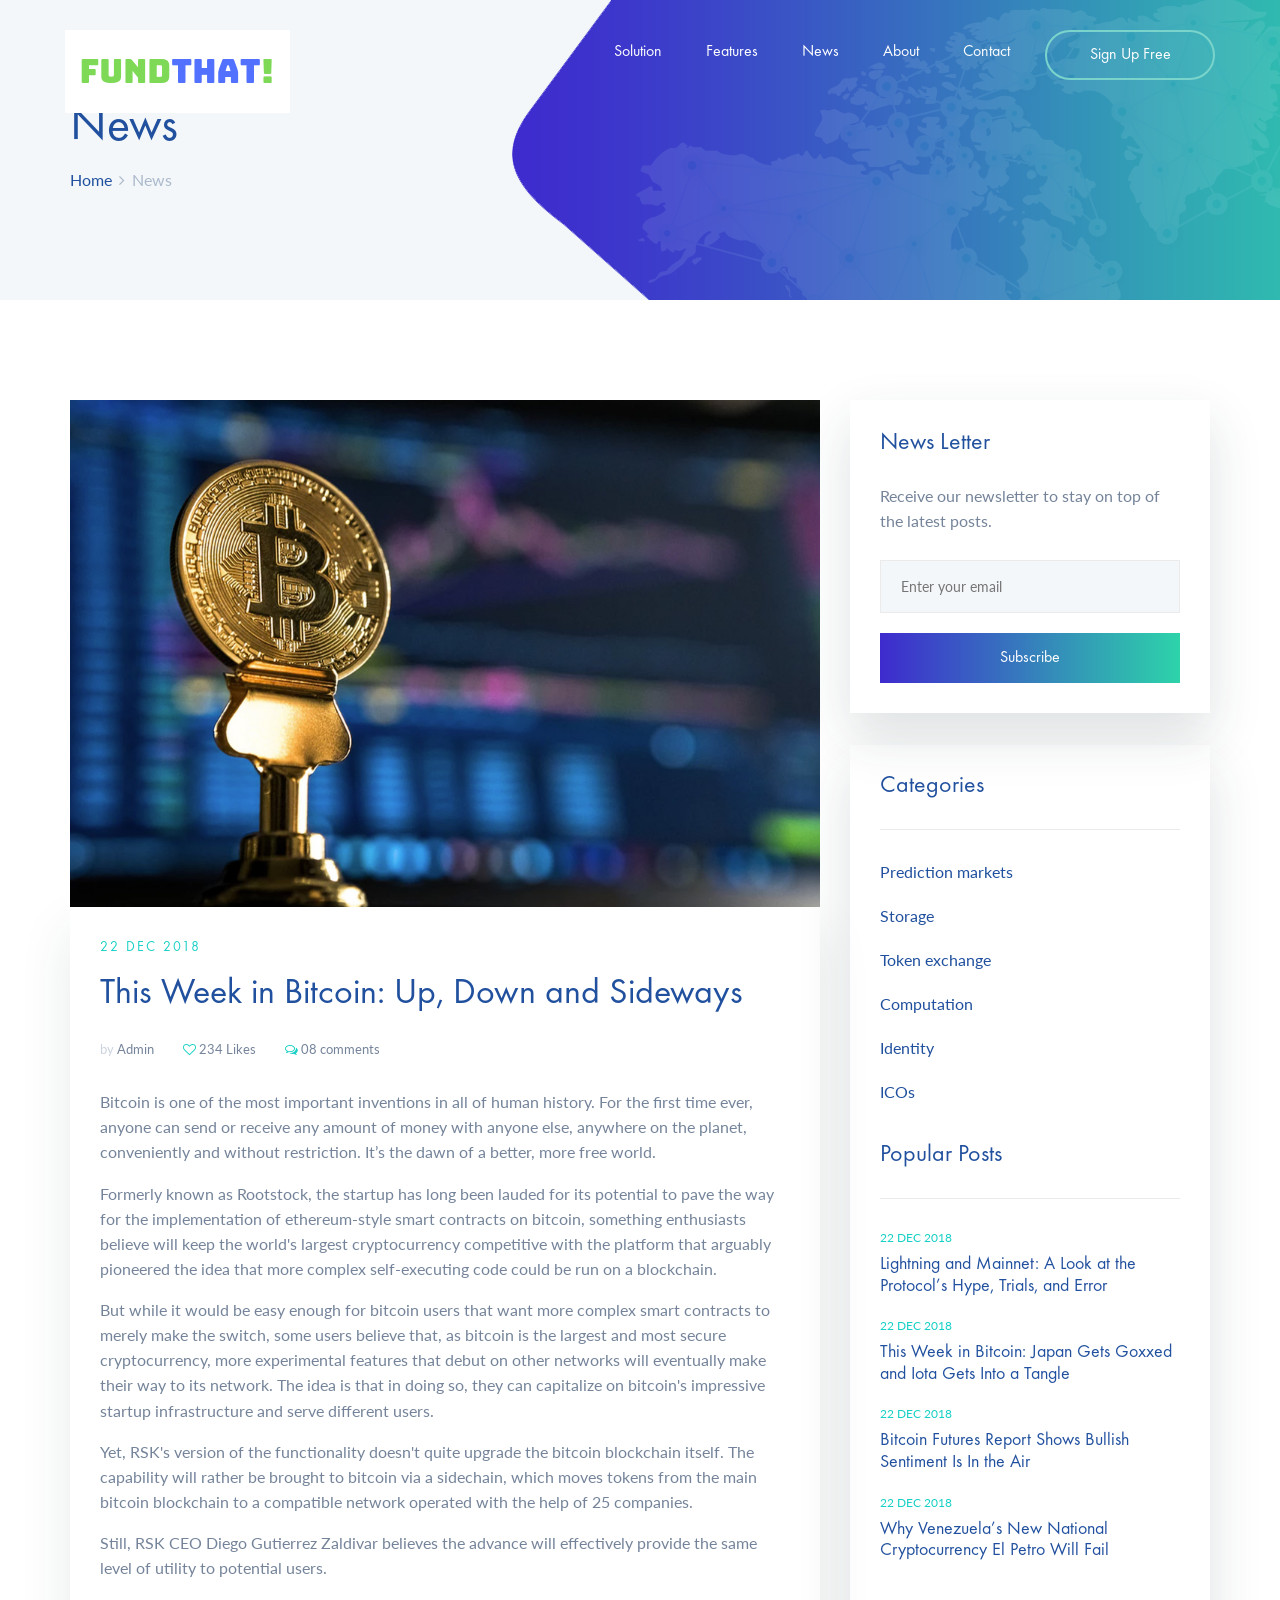
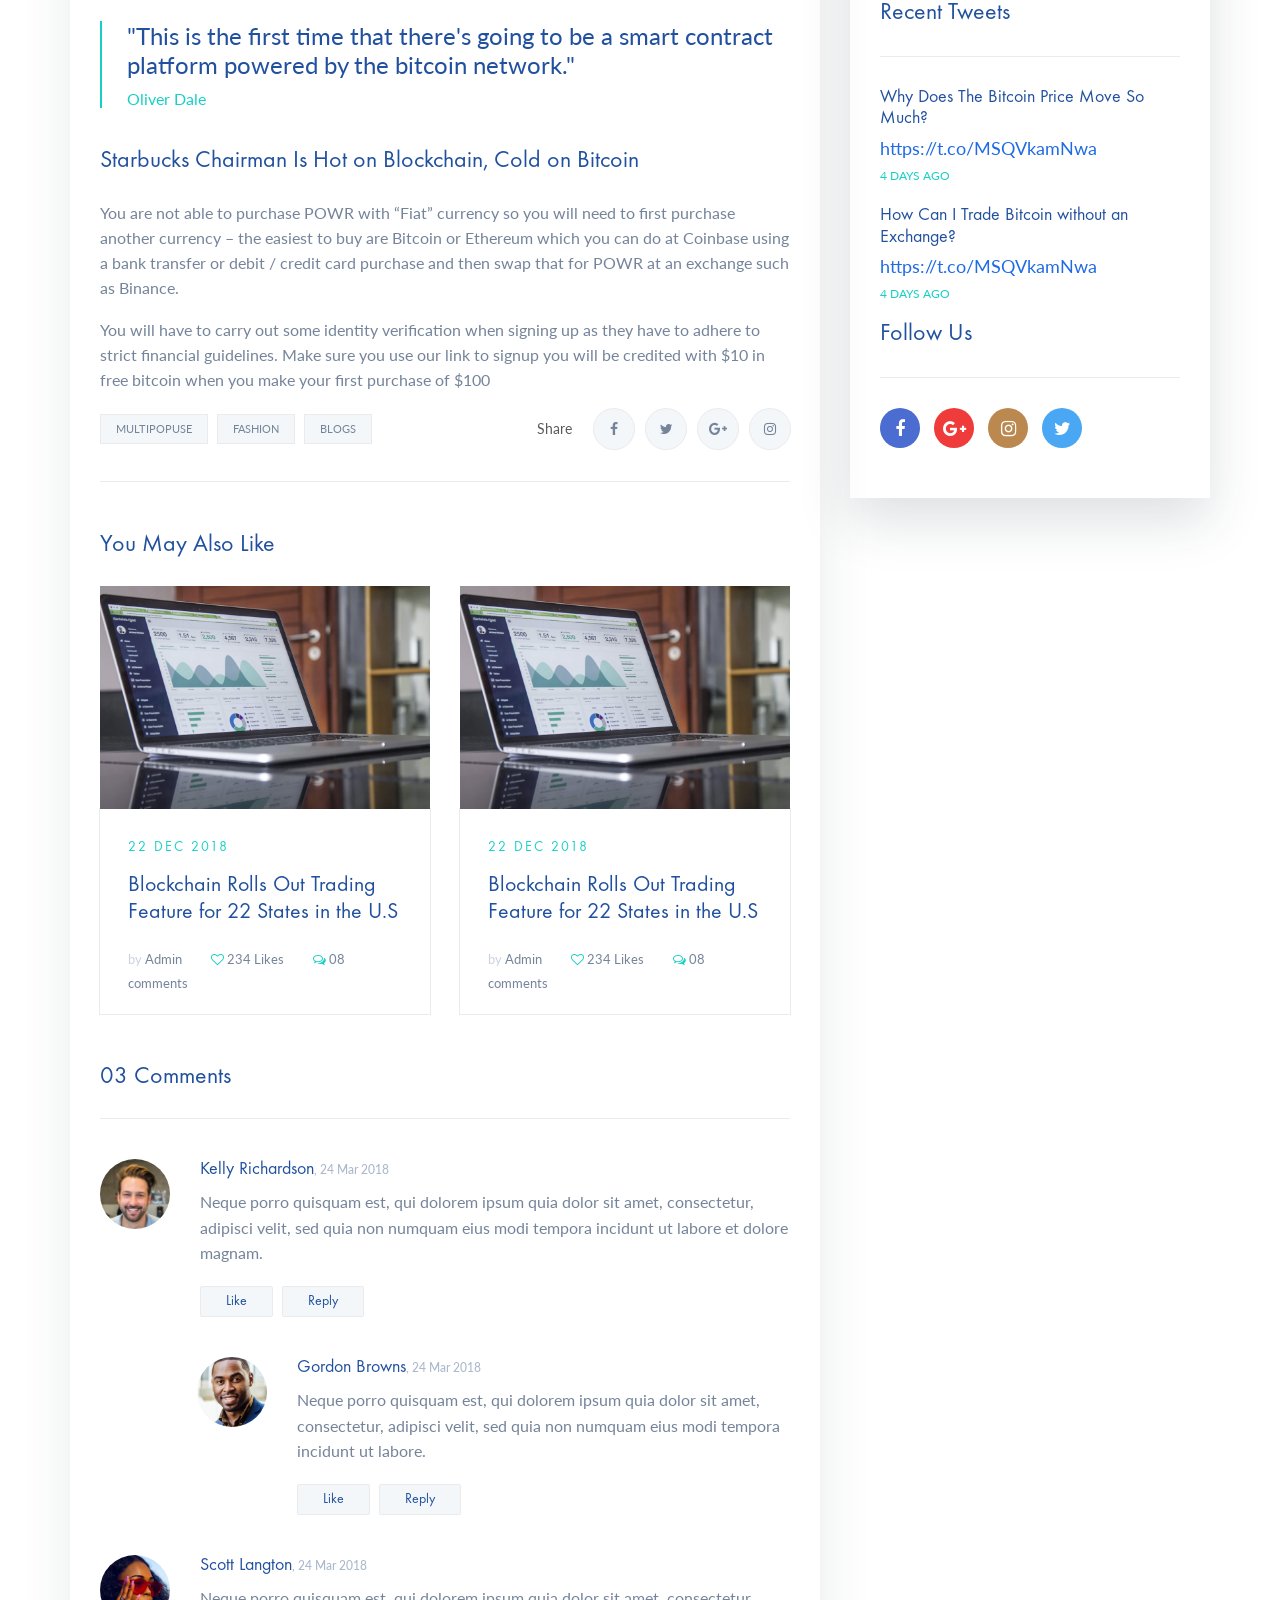
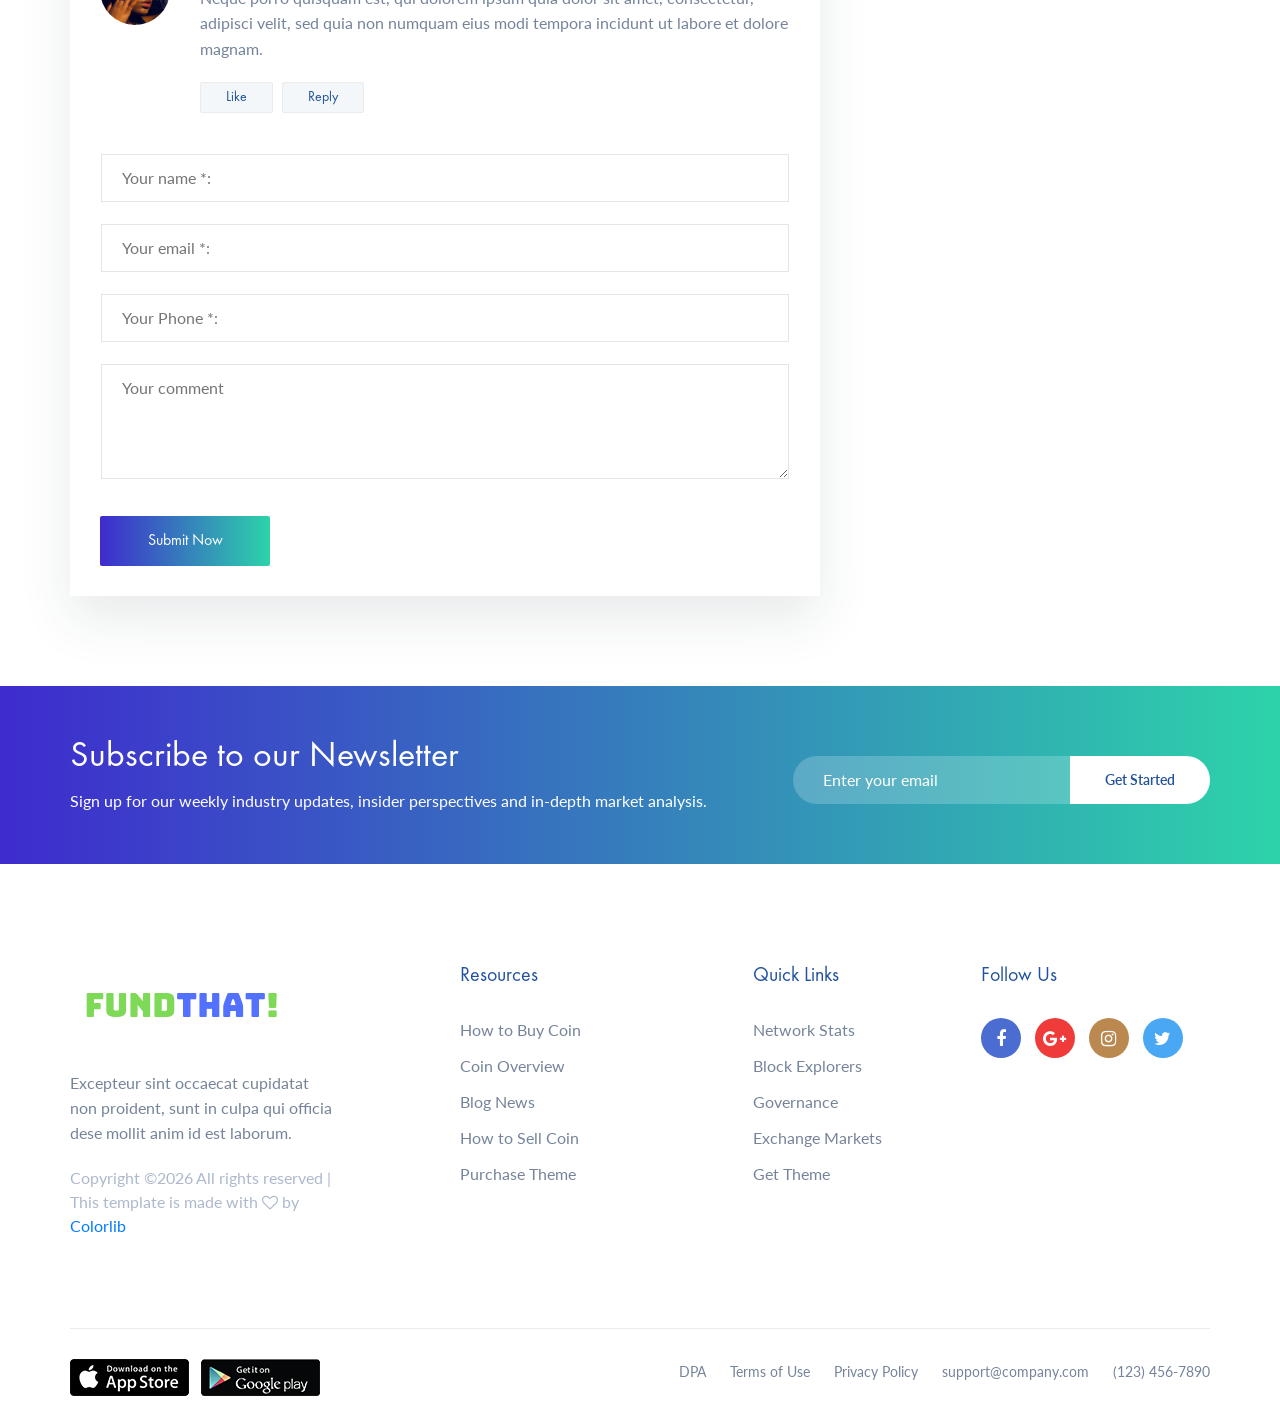
<file: single-blog.html>
<!DOCTYPE html>
<html lang="en">
<head>
	<title>Cryptocurrency - Landing Page Template</title>
	<meta charset="UTF-8">
	<meta name="description" content="Cryptocurrency Landing Page Template">
	<meta name="keywords" content="cryptocurrency, unica, creative, html">
	<meta name="viewport" content="width=device-width, initial-scale=1.0">
	<!-- Favicon -->
	<link href="img/favicon.ico" rel="shortcut icon"/>

	<!-- Google Fonts -->
	<link href="https://fonts.googleapis.com/css?family=Lato" rel="stylesheet">

	<!-- Stylesheets -->
	<link rel="stylesheet" href="css/bootstrap.min.css"/>
	<link rel="stylesheet" href="css/font-awesome.min.css"/>
	<link rel="stylesheet" href="css/themify-icons.css"/>
	<link rel="stylesheet" href="css/owl.carousel.css"/>
	<link rel="stylesheet" href="css/style.css"/>


	<!--[if lt IE 9]>
	  <script src="https://oss.maxcdn.com/html5shiv/3.7.2/html5shiv.min.js"></script>
	  <script src="https://oss.maxcdn.com/respond/1.4.2/respond.min.js"></script>
	<![endif]-->

</head>
<body>
	<!-- Page Preloder -->
	<div id="preloder">
		<div class="loader"></div>
	</div>

	<!-- Header section -->
	<header class="header-section clearfix">
		<div class="container-fluid">
			<a href="index.html" class="site-logo">
				<img src="img/logo.png" alt="">
			</a>
			<div class="responsive-bar"><i class="fa fa-bars"></i></div>
			<a href="" class="user"><i class="fa fa-user"></i></a>
			<a href="" class="site-btn">Sign Up Free</a>
			<nav class="main-menu">
				<ul class="menu-list">
					<li><a href="">Solution</a></li>
					<li><a href="">Features</a></li>
					<li><a href="">News</a></li>
					<li><a href="">About</a></li>
					<li><a href="">Contact</a></li>
				</ul>
			</nav>
		</div>
	</header>
	<!-- Header section end -->


	<!-- Page info section -->
	<section class="page-info-section">
		<div class="container">
			<h2>News</h2>
			<div class="site-beradcamb">
				<a href="">Home</a>
				<span><i class="fa fa-angle-right"></i> News</span>
			</div>
		</div>
	</section>
	<!-- Page info end -->


	<!-- Blog section -->
	<section class="single-blog-page spad">
		<div class="container">
			<div class="row">
				<div class="col-lg-8">
					<div class="blog-item bi-feature">
						<figure class="blog-thumb">
							<img src="img/blog/2.jpg" alt="">
						</figure>
						<div class="blog-text">
							<div class="post-date">22 dec 2018</div>
							<h2 class="blog-title"><a href="">This Week in Bitcoin: Up, Down and Sideways</a></h2>
							<div class="post-meta">
								<a href=""><span>by</span> Admin</a>
								<a href=""><i class="fa fa-heart-o"></i> 234 Likes</a>
								<a href=""><i class="fa fa-comments-o"></i> 08 comments</a>
							</div>
							<p>Bitcoin is one of the most important inventions in all of human history. For the first time ever, anyone can send or receive any amount of money with anyone else, anywhere on the planet, conveniently and without restriction. It’s the dawn of a better, more free world.</p>
							<p>Formerly known as Rootstock, the startup has long been lauded for its potential to pave the way for the implementation of ethereum-style smart contracts on bitcoin, something enthusiasts believe will keep the world's largest cryptocurrency competitive with the platform that arguably pioneered the idea that more complex self-executing code could be run on a blockchain.</p>
							<p>But while it would be easy enough for bitcoin users that want more complex smart contracts to merely make the switch, some users believe that, as bitcoin is the largest and most secure cryptocurrency, more experimental features that debut on other networks will eventually make their way to its network. The idea is that in doing so, they can capitalize on bitcoin's impressive startup infrastructure and serve different users.</p>
							<p>Yet, RSK's version of the functionality doesn't quite upgrade the bitcoin blockchain itself. The capability will rather be brought to bitcoin via a sidechain, which moves tokens from the main bitcoin blockchain to a compatible network operated with the help of 25 companies.</p>
							<p>Still, RSK CEO Diego Gutierrez Zaldivar believes the advance will effectively provide the same level of utility to potential users.</p>
							<blockquote>
								"This is the first time that there's going to be a smart contract platform powered by the bitcoin network."
								<span>Oliver Dale </span>
							</blockquote>
							<h4 class="mb-4">Starbucks Chairman Is Hot on Blockchain, Cold on Bitcoin</h4>
							<p>You are not able to purchase POWR with “Fiat” currency so you will need to first purchase another currency – the easiest to buy are Bitcoin or Ethereum which you can do at Coinbase using a bank transfer or debit / credit card purchase and then swap that for POWR at an exchange such as Binance.</p>
							<p>You will have to carry out some identity verification when signing up as they have to adhere to strict financial guidelines. Make sure you use our link to signup you will be credited with $10 in free bitcoin when you make your first purchase of $100</p>
							<div class="row">
								<div class="col-sm-7">
									<div class="post-tags">
										<a href="#">Multipopuse</a>
										<a href="#">Fashion</a>
										<a href="#">Blogs</a>
									</div>
								</div>
								<div class="col-sm-5">
									<div class="social-share">
										<p>Share</p>
										<a href=""><i class="fa fa-facebook"></i></a>
										<a href=""><i class="fa fa-twitter"></i></a>
										<a href=""><i class="fa fa-google-plus"></i></a>
										<a href=""><i class="fa fa-instagram"></i></a>
									</div>
								</div>
							</div>
							<div class="releted-posts">
								<h4>You May Also Like</h4>
								<div class="row">
									<div class="col-md-6">
										<div class="blog-item">
											<figure class="blog-thumb">
												<img src="img/blog/1.jpg" alt="">
											</figure>
											<div class="blog-text">
												<div class="post-date">22 dec 2018</div>
												<h4 class="blog-title"><a href="">Blockchain Rolls Out Trading Feature for 22 States in the U.S</a></h4>
												<div class="post-meta">
													<a href=""><span>by</span> Admin</a>
													<a href=""><i class="fa fa-heart-o"></i> 234 Likes</a>
													<a href=""><i class="fa fa-comments-o"></i> 08 comments</a>
												</div>
											</div>
										</div>
									</div>
									<div class="col-md-6">
										<div class="blog-item">
											<figure class="blog-thumb">
												<img src="img/blog/1.jpg" alt="">
											</figure>
											<div class="blog-text">
												<div class="post-date">22 dec 2018</div>
												<h4 class="blog-title"><a href="">Blockchain Rolls Out Trading Feature for 22 States in the U.S</a></h4>
												<div class="post-meta">
													<a href=""><span>by</span> Admin</a>
													<a href=""><i class="fa fa-heart-o"></i> 234 Likes</a>
													<a href=""><i class="fa fa-comments-o"></i> 08 comments</a>
												</div>
											</div>
										</div>
									</div>
								</div>
							</div>
							<div class="comment-area">
								<h4>03 Comments</h4>
								<ul class="comment-list">
									<li>
										<div class="comment">
											<div class="comment-avator set-bg" data-setbg="img/blog/comment/1.jpg"></div>
											<div class="comment-content">
												<h5>Kelly Richardson<span>, 24 Mar 2018</span></h5>
												<p>Neque porro quisquam est, qui dolorem ipsum quia dolor sit amet, consectetur, adipisci velit, sed quia non numquam eius modi tempora incidunt ut labore et dolore magnam.</p>
												<a href="" class="c-btn">Like</a>
												<a href="" class="c-btn">Reply</a>
											</div>
										</div>
										<ul class="replay-comment-list">
											<li>
												<div class="comment">
													<div class="comment-avator set-bg" data-setbg="img/blog/comment/2.jpg"></div>
													<div class="comment-content">
														<h5>Gordon Browns<span>, 24 Mar 2018</span></h5>
														<p>Neque porro quisquam est, qui dolorem ipsum quia dolor sit amet, consectetur, adipisci velit, sed quia non numquam eius modi tempora incidunt ut labore.</p>
														<a href="" class="c-btn">Like</a>
														<a href="" class="c-btn">Reply</a>
													</div>
												</div>
											</li>
										</ul>
									</li>
									<li>
										<div class="comment">
											<div class="comment-avator set-bg" data-setbg="img/blog/comment/3.jpg"></div>
											<div class="comment-content">
												<h5>Scott Langton<span>, 24 Mar 2018</span></h5>
												<p>Neque porro quisquam est, qui dolorem ipsum quia dolor sit amet, consectetur, adipisci velit, sed quia non numquam eius modi tempora incidunt ut labore et dolore magnam.</p>
												<a href="" class="c-btn">Like</a>
												<a href="" class="c-btn">Reply</a>
											</div>
										</div>
									</li>
								</ul>
							</div>
							<div class="comment-form-area">
								<form class="comment-form">
									<div class="form-group">
										<input type="text" placeholder="Your name *:">
										<label></label>
									</div>
									<div class="form-group">
										<input type="email" placeholder="Your email *:">
										<label></label>
									</div>
									<div class="form-group">
										<input type="text" placeholder="Your Phone *:">
										<label></label>
									</div>
									<div class="form-group clearfix">
										<textarea placeholder="Your comment"></textarea>
										<label></label>
									</div>
									<button class="site-btn sb-gradients no-radius mt-3">Submit Now</button>
								</form>
							</div>
						</div>
					</div>
				</div>
				<div class="col-lg-4 col-md-6 sideber pt-5 pt-lg-0">
					<div class="widget-area">
						<h4 class="widget-title">News Letter</h4>
						<p>Receive our newsletter to stay on top of the latest posts.</p>
						<form class="widget-subscribe-from">
							<input type="text" placeholder="Enter your email">
							<button class="site-btn sb-full-- sb-gradients">Subscribe</button>
						</form>
					</div>
					<div class="widget-area">
						<div class="widget">
							<h4 class="widget-title">Categories</h4>
							<ul>
								<li><a href="#">Prediction markets</a></li>
								<li><a href="#">Storage</a></li>
								<li><a href="#">Token exchange</a></li>
								<li><a href="#">Computation</a></li>
								<li><a href="#">Identity</a></li>
								<li><a href="#">ICOs</a></li>
							</ul>
						</div>
						<div class="widget">
							<h4 class="widget-title">Popular Posts</h4>
							<ul class="popular-posts">
								<li>
									<span>22 dec 2018</span>
									<h5><a href="">Lightning and Mainnet: A Look at the Protocol’s Hype, Trials, and Error</a></h5>
								</li>
								<li>
									<span>22 dec 2018</span>
									<h5><a href="">This Week in Bitcoin: Japan Gets Goxxed and Iota Gets Into a Tangle</a></h5>
								</li>
								<li>
									<span>22 dec 2018</span>
									<h5><a href="">Bitcoin Futures Report Shows Bullish Sentiment Is In the Air</a></h5>
								</li>
								<li>
									<span>22 dec 2018</span>
									<h5><a href="">Why Venezuela’s New National Cryptocurrency El Petro Will Fail</a></h5>
								</li>
							</ul>
						</div>
						<div class="widget">
							<h4 class="widget-title">Recent Tweets</h4>
							<ul class="twitter-widget">
								<li>
									<h5>Why Does The Bitcoin Price Move So Much?</h5>
									<a href="https://t.co/MSQVkamNwa">https://t.co/MSQVkamNwa</a>
									<span>4 days ago</span>
								</li>
								<li>
									<h5>How Can I Trade Bitcoin without an Exchange?</h5>
									<a href="https://t.co/MSQVkamNwa">https://t.co/MSQVkamNwa</a>
									<span>4 days ago</span>
								</li>
							</ul>
						</div>
						<div class="widget">
							<h4 class="widget-title">Follow Us</h4>
							<div class="social">
								<a href="" class="facebook"><i class="fa fa-facebook"></i></a>
								<a href="" class="google"><i class="fa fa-google-plus"></i></a>
								<a href="" class="instagram"><i class="fa fa-instagram"></i></a>
								<a href="" class="twitter"><i class="fa fa-twitter"></i></a>
							</div>
						</div>
					</div>
				</div>
			</div>
		</div>
	</section>
	<!-- Blog section end -->


	<!-- Newsletter section -->
	<section class="newsletter-section gradient-bg">
		<div class="container text-white">
			<div class="row">
				<div class="col-lg-7 newsletter-text">
					<h2>Subscribe to our Newsletter</h2>
					<p>Sign up for our weekly industry updates, insider perspectives and in-depth market analysis.</p>
				</div>
				<div class="col-lg-5 col-md-8 offset-lg-0 offset-md-2">
					<form class="newsletter-form">
						<input type="text" placeholder="Enter your email">
						<button>Get Started</button>
					</form>
				</div>
			</div>
		</div>
	</section>
	<!-- Newsletter section end -->


	<!-- Footer section -->
	<footer class="footer-section">
		<div class="container">
			<div class="row spad">
				<div class="col-md-6 col-lg-3 footer-widget">
					<img src="img/logo.png" class="mb-4" alt="">
					<p>Excepteur sint occaecat cupidatat non proident, sunt in culpa qui officia dese mollit anim id est laborum.</p>
					<span><!-- Link back to Colorlib can't be removed. Template is licensed under CC BY 3.0. -->
Copyright &copy;<script>document.write(new Date().getFullYear());</script> All rights reserved | This template is made with <i class="fa fa-heart-o" aria-hidden="true"></i> by <a href="https://colorlib.com" target="_blank">Colorlib</a>
<!-- Link back to Colorlib can't be removed. Template is licensed under CC BY 3.0. --></span>
				</div>
				<div class="col-md-6 col-lg-2 offset-lg-1 footer-widget">
					<h5 class="widget-title">Resources</h5>
					<ul>
						<li><a href="#">How to Buy Coin</a></li>
						<li><a href="#">Coin Overview</a></li>
						<li><a href="#">Blog News</a></li>
						<li><a href="#">How to Sell Coin</a></li>
						<li><a href="#">Purchase Theme</a></li>
					</ul>
				</div>
				<div class="col-md-6 col-lg-2 offset-lg-1 footer-widget">
					<h5 class="widget-title">Quick Links</h5>
					<ul>
						<li><a href="#">Network Stats</a></li>
						<li><a href="#">Block Explorers</a></li>
						<li><a href="#">Governance</a></li>
						<li><a href="#">Exchange Markets</a></li>
						<li><a href="#">Get Theme</a></li>
					</ul>
				</div>
				<div class="col-md-6 col-lg-3 footer-widget pl-lg-5 pl-3">
					<h5 class="widget-title">Follow Us</h5>
					<div class="social">
						<a href="" class="facebook"><i class="fa fa-facebook"></i></a>
						<a href="" class="google"><i class="fa fa-google-plus"></i></a>
						<a href="" class="instagram"><i class="fa fa-instagram"></i></a>
						<a href="" class="twitter"><i class="fa fa-twitter"></i></a>
					</div>
				</div>
			</div>
			<div class="footer-bottom">
				<div class="row">
					<div class="col-lg-4 store-links text-center text-lg-left pb-3 pb-lg-0">
						<a href=""><img src="img/appstore.png" alt="" class="mr-2"></a>
						<a href=""><img src="img/playstore.png" alt=""></a>
					</div>
					<div class="col-lg-8 text-center text-lg-right">
						<ul class="footer-nav">
							<li><a href="">DPA</a></li>
							<li><a href="">Terms of Use</a></li>
							<li><a href="">Privacy Policy </a></li>
							<li><a href="">support@company.com</a></li>
							<li><a href="">(123) 456-7890</a></li>
						</ul>
					</div>
				</div>
			</div>
		</div>
	</footer>


	<!--====== Javascripts & Jquery ======-->
	<script src="js/jquery-3.2.1.min.js"></script>
	<script src="js/owl.carousel.min.js"></script>
	<script src="js/main.js"></script>
</body>
</html>
</file>
<file: css/themify-icons.css>
@font-face {
	font-family: 'themify';
	src:url('../icon-fonts/themify.eot?-fvbane');
	src:url('../icon-fonts/themify.eot?#iefix-fvbane') format('embedded-opentype'),
		url('../icon-fonts/themify.woff?-fvbane') format('woff'),
		url('../icon-fonts/themify.ttf?-fvbane') format('truetype'),
		url('../icon-fonts/themify.svg?-fvbane#themify') format('svg');
	font-weight: normal;
	font-style: normal;
}

[class^="ti-"], [class*=" ti-"] {
	font-family: 'themify';
	speak: none;
	font-style: normal;
	font-weight: normal;
	font-variant: normal;
	text-transform: none;
	line-height: 1;

	/* Better Font Rendering =========== */
	-webkit-font-smoothing: antialiased;
	-moz-osx-font-smoothing: grayscale;
}

.ti-wand:before {
	content: "\e600";
}
.ti-volume:before {
	content: "\e601";
}
.ti-user:before {
	content: "\e602";
}
.ti-unlock:before {
	content: "\e603";
}
.ti-unlink:before {
	content: "\e604";
}
.ti-trash:before {
	content: "\e605";
}
.ti-thought:before {
	content: "\e606";
}
.ti-target:before {
	content: "\e607";
}
.ti-tag:before {
	content: "\e608";
}
.ti-tablet:before {
	content: "\e609";
}
.ti-star:before {
	content: "\e60a";
}
.ti-spray:before {
	content: "\e60b";
}
.ti-signal:before {
	content: "\e60c";
}
.ti-shopping-cart:before {
	content: "\e60d";
}
.ti-shopping-cart-full:before {
	content: "\e60e";
}
.ti-settings:before {
	content: "\e60f";
}
.ti-search:before {
	content: "\e610";
}
.ti-zoom-in:before {
	content: "\e611";
}
.ti-zoom-out:before {
	content: "\e612";
}
.ti-cut:before {
	content: "\e613";
}
.ti-ruler:before {
	content: "\e614";
}
.ti-ruler-pencil:before {
	content: "\e615";
}
.ti-ruler-alt:before {
	content: "\e616";
}
.ti-bookmark:before {
	content: "\e617";
}
.ti-bookmark-alt:before {
	content: "\e618";
}
.ti-reload:before {
	content: "\e619";
}
.ti-plus:before {
	content: "\e61a";
}
.ti-pin:before {
	content: "\e61b";
}
.ti-pencil:before {
	content: "\e61c";
}
.ti-pencil-alt:before {
	content: "\e61d";
}
.ti-paint-roller:before {
	content: "\e61e";
}
.ti-paint-bucket:before {
	content: "\e61f";
}
.ti-na:before {
	content: "\e620";
}
.ti-mobile:before {
	content: "\e621";
}
.ti-minus:before {
	content: "\e622";
}
.ti-medall:before {
	content: "\e623";
}
.ti-medall-alt:before {
	content: "\e624";
}
.ti-marker:before {
	content: "\e625";
}
.ti-marker-alt:before {
	content: "\e626";
}
.ti-arrow-up:before {
	content: "\e627";
}
.ti-arrow-right:before {
	content: "\e628";
}
.ti-arrow-left:before {
	content: "\e629";
}
.ti-arrow-down:before {
	content: "\e62a";
}
.ti-lock:before {
	content: "\e62b";
}
.ti-location-arrow:before {
	content: "\e62c";
}
.ti-link:before {
	content: "\e62d";
}
.ti-layout:before {
	content: "\e62e";
}
.ti-layers:before {
	content: "\e62f";
}
.ti-layers-alt:before {
	content: "\e630";
}
.ti-key:before {
	content: "\e631";
}
.ti-import:before {
	content: "\e632";
}
.ti-image:before {
	content: "\e633";
}
.ti-heart:before {
	content: "\e634";
}
.ti-heart-broken:before {
	content: "\e635";
}
.ti-hand-stop:before {
	content: "\e636";
}
.ti-hand-open:before {
	content: "\e637";
}
.ti-hand-drag:before {
	content: "\e638";
}
.ti-folder:before {
	content: "\e639";
}
.ti-flag:before {
	content: "\e63a";
}
.ti-flag-alt:before {
	content: "\e63b";
}
.ti-flag-alt-2:before {
	content: "\e63c";
}
.ti-eye:before {
	content: "\e63d";
}
.ti-export:before {
	content: "\e63e";
}
.ti-exchange-vertical:before {
	content: "\e63f";
}
.ti-desktop:before {
	content: "\e640";
}
.ti-cup:before {
	content: "\e641";
}
.ti-crown:before {
	content: "\e642";
}
.ti-comments:before {
	content: "\e643";
}
.ti-comment:before {
	content: "\e644";
}
.ti-comment-alt:before {
	content: "\e645";
}
.ti-close:before {
	content: "\e646";
}
.ti-clip:before {
	content: "\e647";
}
.ti-angle-up:before {
	content: "\e648";
}
.ti-angle-right:before {
	content: "\e649";
}
.ti-angle-left:before {
	content: "\e64a";
}
.ti-angle-down:before {
	content: "\e64b";
}
.ti-check:before {
	content: "\e64c";
}
.ti-check-box:before {
	content: "\e64d";
}
.ti-camera:before {
	content: "\e64e";
}
.ti-announcement:before {
	content: "\e64f";
}
.ti-brush:before {
	content: "\e650";
}
.ti-briefcase:before {
	content: "\e651";
}
.ti-bolt:before {
	content: "\e652";
}
.ti-bolt-alt:before {
	content: "\e653";
}
.ti-blackboard:before {
	content: "\e654";
}
.ti-bag:before {
	content: "\e655";
}
.ti-move:before {
	content: "\e656";
}
.ti-arrows-vertical:before {
	content: "\e657";
}
.ti-arrows-horizontal:before {
	content: "\e658";
}
.ti-fullscreen:before {
	content: "\e659";
}
.ti-arrow-top-right:before {
	content: "\e65a";
}
.ti-arrow-top-left:before {
	content: "\e65b";
}
.ti-arrow-circle-up:before {
	content: "\e65c";
}
.ti-arrow-circle-right:before {
	content: "\e65d";
}
.ti-arrow-circle-left:before {
	content: "\e65e";
}
.ti-arrow-circle-down:before {
	content: "\e65f";
}
.ti-angle-double-up:before {
	content: "\e660";
}
.ti-angle-double-right:before {
	content: "\e661";
}
.ti-angle-double-left:before {
	content: "\e662";
}
.ti-angle-double-down:before {
	content: "\e663";
}
.ti-zip:before {
	content: "\e664";
}
.ti-world:before {
	content: "\e665";
}
.ti-wheelchair:before {
	content: "\e666";
}
.ti-view-list:before {
	content: "\e667";
}
.ti-view-list-alt:before {
	content: "\e668";
}
.ti-view-grid:before {
	content: "\e669";
}
.ti-uppercase:before {
	content: "\e66a";
}
.ti-upload:before {
	content: "\e66b";
}
.ti-underline:before {
	content: "\e66c";
}
.ti-truck:before {
	content: "\e66d";
}
.ti-timer:before {
	content: "\e66e";
}
.ti-ticket:before {
	content: "\e66f";
}
.ti-thumb-up:before {
	content: "\e670";
}
.ti-thumb-down:before {
	content: "\e671";
}
.ti-text:before {
	content: "\e672";
}
.ti-stats-up:before {
	content: "\e673";
}
.ti-stats-down:before {
	content: "\e674";
}
.ti-split-v:before {
	content: "\e675";
}
.ti-split-h:before {
	content: "\e676";
}
.ti-smallcap:before {
	content: "\e677";
}
.ti-shine:before {
	content: "\e678";
}
.ti-shift-right:before {
	content: "\e679";
}
.ti-shift-left:before {
	content: "\e67a";
}
.ti-shield:before {
	content: "\e67b";
}
.ti-notepad:before {
	content: "\e67c";
}
.ti-server:before {
	content: "\e67d";
}
.ti-quote-right:before {
	content: "\e67e";
}
.ti-quote-left:before {
	content: "\e67f";
}
.ti-pulse:before {
	content: "\e680";
}
.ti-printer:before {
	content: "\e681";
}
.ti-power-off:before {
	content: "\e682";
}
.ti-plug:before {
	content: "\e683";
}
.ti-pie-chart:before {
	content: "\e684";
}
.ti-paragraph:before {
	content: "\e685";
}
.ti-panel:before {
	content: "\e686";
}
.ti-package:before {
	content: "\e687";
}
.ti-music:before {
	content: "\e688";
}
.ti-music-alt:before {
	content: "\e689";
}
.ti-mouse:before {
	content: "\e68a";
}
.ti-mouse-alt:before {
	content: "\e68b";
}
.ti-money:before {
	content: "\e68c";
}
.ti-microphone:before {
	content: "\e68d";
}
.ti-menu:before {
	content: "\e68e";
}
.ti-menu-alt:before {
	content: "\e68f";
}
.ti-map:before {
	content: "\e690";
}
.ti-map-alt:before {
	content: "\e691";
}
.ti-loop:before {
	content: "\e692";
}
.ti-location-pin:before {
	content: "\e693";
}
.ti-list:before {
	content: "\e694";
}
.ti-light-bulb:before {
	content: "\e695";
}
.ti-Italic:before {
	content: "\e696";
}
.ti-info:before {
	content: "\e697";
}
.ti-infinite:before {
	content: "\e698";
}
.ti-id-badge:before {
	content: "\e699";
}
.ti-hummer:before {
	content: "\e69a";
}
.ti-home:before {
	content: "\e69b";
}
.ti-help:before {
	content: "\e69c";
}
.ti-headphone:before {
	content: "\e69d";
}
.ti-harddrives:before {
	content: "\e69e";
}
.ti-harddrive:before {
	content: "\e69f";
}
.ti-gift:before {
	content: "\e6a0";
}
.ti-game:before {
	content: "\e6a1";
}
.ti-filter:before {
	content: "\e6a2";
}
.ti-files:before {
	content: "\e6a3";
}
.ti-file:before {
	content: "\e6a4";
}
.ti-eraser:before {
	content: "\e6a5";
}
.ti-envelope:before {
	content: "\e6a6";
}
.ti-download:before {
	content: "\e6a7";
}
.ti-direction:before {
	content: "\e6a8";
}
.ti-direction-alt:before {
	content: "\e6a9";
}
.ti-dashboard:before {
	content: "\e6aa";
}
.ti-control-stop:before {
	content: "\e6ab";
}
.ti-control-shuffle:before {
	content: "\e6ac";
}
.ti-control-play:before {
	content: "\e6ad";
}
.ti-control-pause:before {
	content: "\e6ae";
}
.ti-control-forward:before {
	content: "\e6af";
}
.ti-control-backward:before {
	content: "\e6b0";
}
.ti-cloud:before {
	content: "\e6b1";
}
.ti-cloud-up:before {
	content: "\e6b2";
}
.ti-cloud-down:before {
	content: "\e6b3";
}
.ti-clipboard:before {
	content: "\e6b4";
}
.ti-car:before {
	content: "\e6b5";
}
.ti-calendar:before {
	content: "\e6b6";
}
.ti-book:before {
	content: "\e6b7";
}
.ti-bell:before {
	content: "\e6b8";
}
.ti-basketball:before {
	content: "\e6b9";
}
.ti-bar-chart:before {
	content: "\e6ba";
}
.ti-bar-chart-alt:before {
	content: "\e6bb";
}
.ti-back-right:before {
	content: "\e6bc";
}
.ti-back-left:before {
	content: "\e6bd";
}
.ti-arrows-corner:before {
	content: "\e6be";
}
.ti-archive:before {
	content: "\e6bf";
}
.ti-anchor:before {
	content: "\e6c0";
}
.ti-align-right:before {
	content: "\e6c1";
}
.ti-align-left:before {
	content: "\e6c2";
}
.ti-align-justify:before {
	content: "\e6c3";
}
.ti-align-center:before {
	content: "\e6c4";
}
.ti-alert:before {
	content: "\e6c5";
}
.ti-alarm-clock:before {
	content: "\e6c6";
}
.ti-agenda:before {
	content: "\e6c7";
}
.ti-write:before {
	content: "\e6c8";
}
.ti-window:before {
	content: "\e6c9";
}
.ti-widgetized:before {
	content: "\e6ca";
}
.ti-widget:before {
	content: "\e6cb";
}
.ti-widget-alt:before {
	content: "\e6cc";
}
.ti-wallet:before {
	content: "\e6cd";
}
.ti-video-clapper:before {
	content: "\e6ce";
}
.ti-video-camera:before {
	content: "\e6cf";
}
.ti-vector:before {
	content: "\e6d0";
}
.ti-themify-logo:before {
	content: "\e6d1";
}
.ti-themify-favicon:before {
	content: "\e6d2";
}
.ti-themify-favicon-alt:before {
	content: "\e6d3";
}
.ti-support:before {
	content: "\e6d4";
}
.ti-stamp:before {
	content: "\e6d5";
}
.ti-split-v-alt:before {
	content: "\e6d6";
}
.ti-slice:before {
	content: "\e6d7";
}
.ti-shortcode:before {
	content: "\e6d8";
}
.ti-shift-right-alt:before {
	content: "\e6d9";
}
.ti-shift-left-alt:before {
	content: "\e6da";
}
.ti-ruler-alt-2:before {
	content: "\e6db";
}
.ti-receipt:before {
	content: "\e6dc";
}
.ti-pin2:before {
	content: "\e6dd";
}
.ti-pin-alt:before {
	content: "\e6de";
}
.ti-pencil-alt2:before {
	content: "\e6df";
}
.ti-palette:before {
	content: "\e6e0";
}
.ti-more:before {
	content: "\e6e1";
}
.ti-more-alt:before {
	content: "\e6e2";
}
.ti-microphone-alt:before {
	content: "\e6e3";
}
.ti-magnet:before {
	content: "\e6e4";
}
.ti-line-double:before {
	content: "\e6e5";
}
.ti-line-dotted:before {
	content: "\e6e6";
}
.ti-line-dashed:before {
	content: "\e6e7";
}
.ti-layout-width-full:before {
	content: "\e6e8";
}
.ti-layout-width-default:before {
	content: "\e6e9";
}
.ti-layout-width-default-alt:before {
	content: "\e6ea";
}
.ti-layout-tab:before {
	content: "\e6eb";
}
.ti-layout-tab-window:before {
	content: "\e6ec";
}
.ti-layout-tab-v:before {
	content: "\e6ed";
}
.ti-layout-tab-min:before {
	content: "\e6ee";
}
.ti-layout-slider:before {
	content: "\e6ef";
}
.ti-layout-slider-alt:before {
	content: "\e6f0";
}
.ti-layout-sidebar-right:before {
	content: "\e6f1";
}
.ti-layout-sidebar-none:before {
	content: "\e6f2";
}
.ti-layout-sidebar-left:before {
	content: "\e6f3";
}
.ti-layout-placeholder:before {
	content: "\e6f4";
}
.ti-layout-menu:before {
	content: "\e6f5";
}
.ti-layout-menu-v:before {
	content: "\e6f6";
}
.ti-layout-menu-separated:before {
	content: "\e6f7";
}
.ti-layout-menu-full:before {
	content: "\e6f8";
}
.ti-layout-media-right-alt:before {
	content: "\e6f9";
}
.ti-layout-media-right:before {
	content: "\e6fa";
}
.ti-layout-media-overlay:before {
	content: "\e6fb";
}
.ti-layout-media-overlay-alt:before {
	content: "\e6fc";
}
.ti-layout-media-overlay-alt-2:before {
	content: "\e6fd";
}
.ti-layout-media-left-alt:before {
	content: "\e6fe";
}
.ti-layout-media-left:before {
	content: "\e6ff";
}
.ti-layout-media-center-alt:before {
	content: "\e700";
}
.ti-layout-media-center:before {
	content: "\e701";
}
.ti-layout-list-thumb:before {
	content: "\e702";
}
.ti-layout-list-thumb-alt:before {
	content: "\e703";
}
.ti-layout-list-post:before {
	content: "\e704";
}
.ti-layout-list-large-image:before {
	content: "\e705";
}
.ti-layout-line-solid:before {
	content: "\e706";
}
.ti-layout-grid4:before {
	content: "\e707";
}
.ti-layout-grid3:before {
	content: "\e708";
}
.ti-layout-grid2:before {
	content: "\e709";
}
.ti-layout-grid2-thumb:before {
	content: "\e70a";
}
.ti-layout-cta-right:before {
	content: "\e70b";
}
.ti-layout-cta-left:before {
	content: "\e70c";
}
.ti-layout-cta-center:before {
	content: "\e70d";
}
.ti-layout-cta-btn-right:before {
	content: "\e70e";
}
.ti-layout-cta-btn-left:before {
	content: "\e70f";
}
.ti-layout-column4:before {
	content: "\e710";
}
.ti-layout-column3:before {
	content: "\e711";
}
.ti-layout-column2:before {
	content: "\e712";
}
.ti-layout-accordion-separated:before {
	content: "\e713";
}
.ti-layout-accordion-merged:before {
	content: "\e714";
}
.ti-layout-accordion-list:before {
	content: "\e715";
}
.ti-ink-pen:before {
	content: "\e716";
}
.ti-info-alt:before {
	content: "\e717";
}
.ti-help-alt:before {
	content: "\e718";
}
.ti-headphone-alt:before {
	content: "\e719";
}
.ti-hand-point-up:before {
	content: "\e71a";
}
.ti-hand-point-right:before {
	content: "\e71b";
}
.ti-hand-point-left:before {
	content: "\e71c";
}
.ti-hand-point-down:before {
	content: "\e71d";
}
.ti-gallery:before {
	content: "\e71e";
}
.ti-face-smile:before {
	content: "\e71f";
}
.ti-face-sad:before {
	content: "\e720";
}
.ti-credit-card:before {
	content: "\e721";
}
.ti-control-skip-forward:before {
	content: "\e722";
}
.ti-control-skip-backward:before {
	content: "\e723";
}
.ti-control-record:before {
	content: "\e724";
}
.ti-control-eject:before {
	content: "\e725";
}
.ti-comments-smiley:before {
	content: "\e726";
}
.ti-brush-alt:before {
	content: "\e727";
}
.ti-youtube:before {
	content: "\e728";
}
.ti-vimeo:before {
	content: "\e729";
}
.ti-twitter:before {
	content: "\e72a";
}
.ti-time:before {
	content: "\e72b";
}
.ti-tumblr:before {
	content: "\e72c";
}
.ti-skype:before {
	content: "\e72d";
}
.ti-share:before {
	content: "\e72e";
}
.ti-share-alt:before {
	content: "\e72f";
}
.ti-rocket:before {
	content: "\e730";
}
.ti-pinterest:before {
	content: "\e731";
}
.ti-new-window:before {
	content: "\e732";
}
.ti-microsoft:before {
	content: "\e733";
}
.ti-list-ol:before {
	content: "\e734";
}
.ti-linkedin:before {
	content: "\e735";
}
.ti-layout-sidebar-2:before {
	content: "\e736";
}
.ti-layout-grid4-alt:before {
	content: "\e737";
}
.ti-layout-grid3-alt:before {
	content: "\e738";
}
.ti-layout-grid2-alt:before {
	content: "\e739";
}
.ti-layout-column4-alt:before {
	content: "\e73a";
}
.ti-layout-column3-alt:before {
	content: "\e73b";
}
.ti-layout-column2-alt:before {
	content: "\e73c";
}
.ti-instagram:before {
	content: "\e73d";
}
.ti-google:before {
	content: "\e73e";
}
.ti-github:before {
	content: "\e73f";
}
.ti-flickr:before {
	content: "\e740";
}
.ti-facebook:before {
	content: "\e741";
}
.ti-dropbox:before {
	content: "\e742";
}
.ti-dribbble:before {
	content: "\e743";
}
.ti-apple:before {
	content: "\e744";
}
.ti-android:before {
	content: "\e745";
}
.ti-save:before {
	content: "\e746";
}
.ti-save-alt:before {
	content: "\e747";
}
.ti-yahoo:before {
	content: "\e748";
}
.ti-wordpress:before {
	content: "\e749";
}
.ti-vimeo-alt:before {
	content: "\e74a";
}
.ti-twitter-alt:before {
	content: "\e74b";
}
.ti-tumblr-alt:before {
	content: "\e74c";
}
.ti-trello:before {
	content: "\e74d";
}
.ti-stack-overflow:before {
	content: "\e74e";
}
.ti-soundcloud:before {
	content: "\e74f";
}
.ti-sharethis:before {
	content: "\e750";
}
.ti-sharethis-alt:before {
	content: "\e751";
}
.ti-reddit:before {
	content: "\e752";
}
.ti-pinterest-alt:before {
	content: "\e753";
}
.ti-microsoft-alt:before {
	content: "\e754";
}
.ti-linux:before {
	content: "\e755";
}
.ti-jsfiddle:before {
	content: "\e756";
}
.ti-joomla:before {
	content: "\e757";
}
.ti-html5:before {
	content: "\e758";
}
.ti-flickr-alt:before {
	content: "\e759";
}
.ti-email:before {
	content: "\e75a";
}
.ti-drupal:before {
	content: "\e75b";
}
.ti-dropbox-alt:before {
	content: "\e75c";
}
.ti-css3:before {
	content: "\e75d";
}
.ti-rss:before {
	content: "\e75e";
}
.ti-rss-alt:before {
	content: "\e75f";
}
</file>
<file: css/style.css>
/* =================================
------------------------------------
  Cryptocurrency - Landing Page
  Version: 1.0
 ------------------------------------ 
 ====================================*/



/*----------------------------------------*/
/* Template default CSS
/*----------------------------------------*/

@font-face {
	font-family: 'Futura';
	src: url("../fonts/Futura.woff");
}

html,
body {
	height: 100%;
	font-family: "Lato", sans-serif;
	-webkit-font-smoothing: antialiased;
	font-smoothing: antialiased;
}

h1,
h2,
h3,
h4,
h5,
h6 {
	color: #20509e;
	margin: 0;
	font-weight: 500;
	font-family: "Futura", sans-serif;
}

h1 {
	font-size: 70px;
}

h2 {
	font-size: 48px;
}

h3 {
	font-size: 30px;
}

h4 {
	font-size: 24px;
}

h5 {
	font-size: 20px;
}

h6 {
	font-size: 14px;
}

p {
	font-size: 15.7px;
	color: #75849a;
	line-height: 1.6;
}

img {
	max-width: 100%;
}

input:focus,
select:focus,
button:focus,
textarea:focus {
	outline: none;
}

a:hover,
a:focus {
	text-decoration: none;
	outline: none;
}

ul,
ol {
	padding: 0;
	margin: 0;
}

/*---------------------
	Helper CSS
-----------------------*/

.spad {
	padding-top: 100px;
	padding-bottom: 90px;
}

.section-title {
	margin-bottom: 60px;
}

.section-title h2 {
	margin-bottom: 20px;
}

.section-title p {
	margin-bottom: 0;
}

.set-bg {
	background-repeat: no-repeat;
	background-size: cover;
	background-position: center 0;
}

.text-white h1,
.text-white h2,
.text-white h3,
.text-white h4,
.text-white h5,
.text-white p,
.text-white span,
.text-white li,
.text-white a {
	color: #fff;
}

/*---------------------
	Commom elements
-----------------------*/

/* Buttons */

.site-btn {
	position: relative;
	display: inline-block;
	padding: 15px 30px;
	font-size: 16px;
	font-weight: 500;
	line-height: 16px;
	border-radius: 50px;
	font-family: "Futura", sans-serif;
	min-width: 170px;
	text-align: center;
	border: 2px solid #7ad4cc;
	cursor: pointer;
	color: #fff;
}

.site-btn:hover {
	color: #fff;
}

.site-btn.no-radius {
	border-radius: 2px;
}

.site-btn.sb-full-- {
	display: block;
	width: 100%;
	border-radius: 0;
}

.site-btn.sb-gradients {
	padding: 17px 32px;
	border: none;
	color: #fff;
}

.site-btn.sb-gradients.sbg-line {
	color: #20509e;
	z-index: 1;
}

.site-btn.sb-gradients.sbg-line:after {
	position: absolute;
	content: '';
	width: calc(100% - 4px);
	height: calc(100% - 4px);
	background: #fff;
	top: 2px;
	left: 2px;
	z-index: -1;
	border-radius: 50px;
}

.site-btn.sb-gradients.sbg-line:hover {
	color: #20509e;
}

.gradient-bg,
.site-btn.sb-gradients,
.member-social a:hover,
.single-blog-page .social-share a:hover,
.comment .comment-content .c-btn:hover,
.comment-form label {
	/* FF3.6-15 */
	/* Chrome10-25,Safari5.1-6 */
	background: -webkit-gradient(linear, left top, right top, from(#3e2bce), color-stop(100%, #2dd3aa), color-stop(100%, #2dd3aa), to(#2dd3aa));
	background: -o-linear-gradient(left, #3e2bce 0%, #2dd3aa 100%, #2dd3aa 100%, #2dd3aa 100%);
	background: linear-gradient(to right, #3e2bce 0%, #2dd3aa 100%, #2dd3aa 100%, #2dd3aa 100%);
	/* W3C, IE10+, FF16+, Chrome26+, Opera12+, Safari7+ */
	filter: progid:DXImageTransform.Microsoft.gradient( startColorstr='#3e2bce', endColorstr='#2dd3aa', GradientType=1);
	/* IE6-9 */
}

/* Image Popup */

.img-popup-warp .mfp-content,
.img-popup-warp.mfp-ready.mfp-removing .mfp-content {
	opacity: 0;
	-webkit-transform: scale(0.8);
	-ms-transform: scale(0.8);
	transform: scale(0.8);
	-webkit-transition: all 0.4s;
	-o-transition: all 0.4s;
	transition: all 0.4s;
}

.img-popup-warp.mfp-ready .mfp-content {
	opacity: 1;
	-webkit-transform: scale(1);
	-ms-transform: scale(1);
	transform: scale(1);
}

/* Preloder */

#preloder {
	position: fixed;
	width: 100%;
	height: 100%;
	top: 0;
	left: 0;
	z-index: 999999;
	background: #fff;
}

.loader {
	width: 40px;
	height: 40px;
	position: absolute;
	top: 50%;
	left: 50%;
	margin-top: -13px;
	margin-left: -13px;
	border-radius: 60px;
	animation: loader 0.8s linear infinite;
	-webkit-animation: loader 0.8s linear infinite;
}

@keyframes loader {
	0% {
		-webkit-transform: rotate(0deg);
		        transform: rotate(0deg);
		border: 4px solid #f44336;
		border-left-color: transparent;
	}
	50% {
		-webkit-transform: rotate(180deg);
		        transform: rotate(180deg);
		border: 4px solid #673ab7;
		border-left-color: transparent;
	}
	100% {
		-webkit-transform: rotate(360deg);
		        transform: rotate(360deg);
		border: 4px solid #f44336;
		border-left-color: transparent;
	}
}

@-webkit-keyframes loader {
	0% {
		-webkit-transform: rotate(0deg);
		border: 4px solid #f44336;
		border-left-color: transparent;
	}
	50% {
		-webkit-transform: rotate(180deg);
		border: 4px solid #673ab7;
		border-left-color: transparent;
	}
	100% {
		-webkit-transform: rotate(360deg);
		border: 4px solid #f44336;
		border-left-color: transparent;
	}
}

/*---------------------
	Header section
-----------------------*/

.header-section {
	position: absolute;
	width: 100%;
	top: 0;
	padding: 30px 50px 0;
	z-index: 99;
}

.header-section .site-btn {
	float: right;
	margin-left: 60px;
}

.header-section .responsive-bar,
.header-section .user {
	display: none;
}

.main-menu {
	float: right;
}

.menu-list {
	list-style: none;
}

.menu-list li {
	display: inline;
}

.menu-list li a {
	display: inline-block;
	font-family: "Futura", sans-serif;
	font-size: 16px;
	padding: 10px 5px;
	margin-right: 30px;
	color: #fff;
}

/*---------------------
	Hero Section
-----------------------*/

.hero-section {
	height: 900px;
	padding-top: 260px;
	display: block;
	background-image: url("../img/hero-bg.png");
	background-size: cover;
	background-color: #f3f7f9;
	background-position: right top;
	background-repeat: no-repeat;
	position: relative;
	overflow: hidden;
}

.hero-section .laptop-image {
	width: 685px;
	max-width: none;
	position: relative;
	left: 80px;
}

.hero-text {
	padding-top: 60px;
}

.hero-text h2 {
	font-size: 70px;
	margin-bottom: 35px;
}

.hero-text h2 span {
	color: #16d0c5;
}

.hero-text h4 {
	color: #75849a;
	font-size: 22px;
}

.hero-subscribe-from {
	margin-top: 50px;
	display: block;
}

.hero-subscribe-from input {
	width: 315px;
	border: 1px solid #ebebeb;
	background: #fff;
	height: 48px;
	padding: 0 25px;
	border-radius: 50px;
	font-family: "Futura", sans-serif;
	font-size: 16px;
	margin-right: 8px;
	margin-bottom: 20px;
}

/*---------------------
  About Section
-----------------------*/

.about-section .container {
	position: relative;
}

.about-text h2 {
	font-size: 48px;
	margin-bottom: 25px;
}

.about-text h5 {
	font-family: "Lato", sans-serif;
	margin-bottom: 20px;
}

.about-text p {
	font-size: 18px;
}

.about-img {
	position: absolute;
	top: 0;
	left: -120px;
	width: 662px;
}

/*---------------------
  Feature Section
-----------------------*/

.features-section .container {
	margin-bottom: -45px;
}

.feature {
	margin-bottom: 45px;
}

.feature i {
	font-size: 48px;
	float: left;
	padding-top: 10px;
}

.feature .feature-content {
	padding-left: 70px;
}

.feature .feature-content h4 {
	margin-bottom: 15px;
}

.feature .readmore {
	text-decoration: underline;
	line-height: 1.2;
}

/*---------------------
	Process Section
-----------------------*/

.process:last-child .process-step:after {
	display: none;
}

.process-step {
	position: relative;
	text-align: center;
	padding: 35px;
	margin-top: 30px;
	-webkit-box-shadow: 0 14px 43px rgba(33, 54, 61, 0.15);
	        box-shadow: 0 14px 43px rgba(33, 54, 61, 0.15);
}

.process-step .process-icon {
	height: 55px;
	margin-bottom: 30px;
	padding-top: 5px;
}

.process-step h4 {
	margin-bottom: 15px;
}

.process-step p {
	margin-bottom: 0;
}

.process-step:after {
	position: absolute;
	content: '';
	width: 275px;
	height: 56px;
	top: -40px;
	right: -40%;
	background: url("../img/process-line.png") no-repeat scroll 0 0/cover;
}

/*---------------------
	Fact Section
-----------------------*/

.fact-section {
	padding: 100px 0;
}

.fact {
	display: inline-block;
	position: relative;
}

.fact h2 {
	float: left;
	color: #16d0c5;
	font-size: 60px;
	margin-right: 20px;
}

.fact p {
	float: left;
	padding-top: 14px;
	line-height: 1.4;
	color: #fff;
	text-transform: uppercase;
}

.fact i {
	position: absolute;
	right: -20px;
	top: -10px;
	font-size: 90px;
	color: #fff;
	z-index: 0;
	opacity: 0.1;
}

/*---------------------
	Team Section
-----------------------*/

.team-section {
	background: #f3f7f9;
	overflow: hidden;
}

.team-members {
	margin: 0 -10px;
}

.member {
	background: #fff;
	width: calc(20% - 25px);
	display: inline-block;
	margin: 0 10px;
	text-align: center;
	padding: 50px 10px;
	-webkit-box-shadow: 1px 1px 1px rgba(33, 54, 61, 0.15);
	        box-shadow: 1px 1px 1px rgba(33, 54, 61, 0.15);
	border-radius: 10px;
	position: relative;
}

.member h2 {
	font-size: 22px;
	margin-bottom: 5px;
}

.member span {
	font-size: 14px;
	color: #75849a;
	display: block;
}

.member .member-text {
	-webkit-transition: all 0.4s;
	-o-transition: all 0.4s;
	transition: all 0.4s;
	opacity: 1;
}

.member:hover {
	-webkit-box-shadow: 1px 14px 43px rgba(33, 54, 61, 0.15);
	        box-shadow: 1px 14px 43px rgba(33, 54, 61, 0.15);
}

.member:hover .member-info {
	opacity: 1;
}

.member:hover .member-text {
	opacity: 0;
}

.member-img {
	width: 230px;
	height: 230px;
	display: inline-block;
	border-radius: 50%;
	margin-bottom: 25px;
}

.member-social {
	padding-top: 25px;
	background: #fff;
	position: relative;
	z-index: 2;
}

.member-social a {
	width: 50px;
	height: 50px;
	display: inline-block;
	border-radius: 50%;
	background: #cbd3df;
	color: #fff;
	padding-top: 13px;
	margin: 0 8px;
}

.member-meta {
	padding-left: 85px;
}

.member-info {
	padding: 50px 60px 10px;
	position: absolute;
	width: 100%;
	top: 0;
	left: 0;
	text-align: left;
	opacity: 0;
	-webkit-transition: all 0.4s;
	-o-transition: all 0.4s;
	transition: all 0.4s;
	height: 380px;
	overflow-y: auto;
}

.member-info p {
	display: block;
	padding-top: 25px;
	margin-bottom: 0;
}

.member-img.mf {
	width: 60px;
	height: 60px;
	opacity: 1;
	float: left;
	margin-bottom: 0;
}

/*---------------------
  Review Section
-----------------------*/

.review-meta-slider {
	position: relative;
	width: 300px;
}

.author-meta {
	padding: 50px 0 70px;
	position: relative;
	text-align: center;
}

.author-meta:last-child {
	margin-right: 0;
}

.author-avatar {
	width: 80px;
	height: 80px;
	border: 6px solid #fff;
	border-radius: 50%;
	-webkit-box-shadow: 0px 16px 21px rgba(33, 54, 61, 0.15);
	        box-shadow: 0px 16px 21px rgba(33, 54, 61, 0.15);
	display: inline-block;
}

.author-avatar h4 {
	font-size: 22px;
}

.author-avatar p {
	font-size: 14px;
}

.author-name {
	position: absolute;
	width: 280px;
	left: -50%;
	bottom: -10px;
	margin-left: -50px;
	text-align: center;
	visibility: hidden;
}

.center .author-meta {
	top: -6px;
}

.center .author-name {
	visibility: visible;
}

.center .author-avatar {
	width: 100px;
	height: 100px;
}

.review-text p {
	font-size: 22px;
}

.review-text-slider .owl-nav {
	padding-top: 15px;
}

.review-text-slider .owl-prev,
.review-text-slider .owl-next {
	width: 50px;
	height: 50px;
	display: inline-block;
	background: #cbd3df;
	color: #fff;
	font-size: 24px;
	text-align: center;
	margin-right: 10px;
	border-radius: 50%;
	padding-top: 8px;
}

.pull-3 {
	right: 66.666667%;
}

.push-8 {
	left: 33.333333%;
}

/*---------------------
	Newsletter Section
-----------------------*/

.newsletter-section {
	padding: 50px 0;
}

.newsletter-text h2 {
	font-size: 36px;
	margin-bottom: 10px;
}

.newsletter-text p {
	margin-bottom: 0;
}

.newsletter-form {
	position: relative;
	margin-top: 20px;
	padding-left: 40px;
}

.newsletter-form input {
	width: 100%;
	font-size: 16px;
	padding: 12px 30px;
	border: none;
	border-radius: 50px;
	padding-right: 160px;
	background: rgba(255, 255, 255, 0.2);
	color: #fff;
}

.newsletter-form button {
	position: absolute;
	right: 0;
	top: 0;
	height: 100%;
	border: none;
	border-radius: 0px 50px 50px 0px;
	min-width: 140px;
	background: #fff;
	color: #20509e;
	font-size: 14px;
	font-weight: 600;
	cursor: pointer;
}

.newsletter-form ::-webkit-input-placeholder {
	color: #fff;
}

.newsletter-form :-ms-input-placeholder {
	color: #fff;
}

.newsletter-form ::-ms-input-placeholder {
	color: #fff;
}

.newsletter-form ::placeholder {
	color: #fff;
}

/*---------------------
  Blog Section
-----------------------*/

.blog-section {
	background: #f3f7f9;
}

.blog-thumb {
	margin-bottom: 0;
}

.blog-text {
	background: #fff;
	padding: 30px;
	-webkit-box-shadow: 0px 23px 49px rgba(33, 54, 61, 0.1);
	        box-shadow: 0px 23px 49px rgba(33, 54, 61, 0.1);
}

.blog-text .post-date {
	font-size: 14px;
	font-family: "Futura", sans-serif;
	color: #16d0c5;
	text-transform: uppercase;
	margin-bottom: 15px;
	display: block;
	letter-spacing: 2px;
}

.blog-text .blog-title {
	font-size: 22px;
	margin-bottom: 20px;
}

.blog-text .blog-title a {
	color: #20509e;
}

.blog-text .post-meta a {
	font-size: 13px;
	color: #75849a;
	margin-right: 25px;
}

.blog-text .post-meta a:last-child {
	margin-right: 0;
}

.blog-text .post-meta a span {
	color: #cbd3df;
}

.blog-text .post-meta a i {
	color: #16d0c5;
}

.post-loadmore {
	width: 100%;
	border-radius: 0px;
}

.post-loadmore.site-btn.sb-gradients.sbg-line:after {
	border-radius: 0px;
}

/*---------------------
	Footer Section
-----------------------*/

.footer-widget span {
	color: #acb9cc;
}

.footer-widget p {
	margin-bottom: 20px;
}

.footer-widget .widget-title {
	margin-bottom: 30px;
	font-size: 20px;
}

.footer-widget ul {
	list-style: none;
}

.footer-widget ul a {
	font-size: 16px;
	color: #75849a;
	display: block;
	margin-bottom: 12px;
}

.footer-widget ul li:last-child a {
	margin-bottom: 0;
}

.social a {
	width: 40px;
	height: 40px;
	border-radius: 50%;
	color: #fff;
	display: inline-block;
	margin-right: 10px;
	text-align: center;
	padding-top: 7px;
	font-size: 18px;
}

.social a:last-child {
	margin-right: 0;
}

.social .facebook {
	background: #4b6cd0;
}

.social .google {
	background: #f03b3b;
}

.social .instagram {
	background: #bb8950;
}

.social .twitter {
	background: #49a7f3;
}

.footer-bottom {
	border-top: 1px solid #ebebeb;
	padding: 30px 0;
}

.footer-nav {
	list-style: none;
}

.footer-nav li {
	display: inline-block;
}

.footer-nav li a {
	color: #75849a;
	font-size: 14px;
	margin-left: 20px;
}

/*---------------------
	Other Pages
----------------------
======================*/

.page-info-section {
	height: 300px;
	background-image: url("../img/page-info-bg.png");
	background-size: cover;
	background-color: #f3f7f9;
	background-position: right top;
	background-repeat: no-repeat;
	position: relative;
	overflow: hidden;
	display: block;
	padding-top: 100px;
}

.page-info-section h2 {
	font-size: 48px;
}

.site-beradcamb {
	padding-top: 10px;
}

.site-beradcamb a {
	color: #20509e;
	font-size: 16px;
}

.site-beradcamb span {
	color: #acb9cc;
	font-size: 16px;
}

.site-beradcamb i {
	margin: 0 3px;
}

/*---------------------
  Blog page
-----------------------*/

.blog-page .blog-item {
	margin-bottom: 30px;
}

.blog-page .readmore {
	color: #20509e;
}

.blog-page .readmore i {
	color: #16d0c5;
}

.bi-feature .post-meta {
	margin-bottom: 30px;
}

.bi-feature .blog-text .blog-title {
	font-size: 36px;
}

.widget-area {
	padding: 30px;
	-webkit-box-shadow: 0px 23px 49px rgba(33, 54, 61, 0.15);
	        box-shadow: 0px 23px 49px rgba(33, 54, 61, 0.15);
	margin-bottom: 32px;
}

.widget-area .widget-title {
	margin-bottom: 25px;
}

.widget-area .widget {
	margin-bottom: 20px;
}

.widget-area .widget .widget-title {
	padding-bottom: 30px;
	margin-bottom: 30px;
	border-bottom: 1px solid #ebebeb;
	line-height: 24px;
}

.widget-area .widget ul {
	list-style: none;
}

.widget-area .widget ul a {
	display: inline-block;
	font-size: 16px;
	color: #20509e;
	margin-bottom: 20px;
}

.widget-area .widget ul a:hover {
	color: #16d0c5;
}

.widget-area .widget .popular-posts span {
	color: #16d0c5;
	font-size: 12px;
	display: block;
	margin-bottom: 7px;
	text-transform: uppercase;
}

.widget-area .widget .popular-posts h5 a {
	font-size: 18px;
	color: #20509e;
}

.widget-area .widget .popular-posts h5 a:hover {
	color: #20509e;
}

.widget-area .widget .twitter-widget li {
	margin-bottom: 20px;
}

.widget-area .widget .twitter-widget span {
	color: #16d0c5;
	font-size: 12px;
	display: block;
	text-transform: uppercase;
}

.widget-area .widget .twitter-widget h5 {
	font-size: 18px;
	color: #20509e;
	margin-bottom: 5px;
}

.widget-area .widget .twitter-widget a {
	font-size: 18px;
	color: #1f6ae5;
	display: block;
	margin-bottom: 5px;
}

.widget-area .widget .twitter-widget a:hover {
	color: #1f6ae5;
}

.widget-area .widget-subscribe-from {
	padding-top: 10px;
	display: block;
}

.widget-area .widget-subscribe-from input {
	margin-right: 0;
	margin-bottom: 20px;
	width: 100%;
	background: #f3f7f9;
	border: 1px solid #ebebeb;
	padding: 15px 20px;
	font-size: 14px;
}

.single-blog-page blockquote {
	font-size: 24px;
	color: #20509e;
	padding-left: 25px;
	border-left: 2px solid #16d0c5;
	line-height: normal;
	margin: 40px 0;
	display: block;
}

.single-blog-page blockquote span {
	display: block;
	font-size: 16px;
	color: #16d0c5;
	padding-top: 10px;
}

.single-blog-page .post-tags a {
	display: inline-block;
	font-size: 11px;
	text-transform: uppercase;
	padding: 6px 15px;
	margin-right: 2px;
	margin-top: 5px;
	color: #75849a;
	background: #f3f7f9;
	border: 1px solid #ebebeb;
	margin-right: 5px;
}

.single-blog-page .social-share {
	display: block;
	text-align: right;
}

.single-blog-page .social-share p {
	display: inline-block;
	font-size: 14px;
	margin-right: 10px;
	color: #595959;
}

.single-blog-page .social-share a {
	display: inline-block;
	width: 40px;
	height: 40px;
	margin-left: 8px;
	text-align: center;
	border-radius: 40px;
	background: #f3f7f9;
	color: #75849a;
	padding-top: 9px;
	font-size: 14px;
	-webkit-box-shadow: 0 0 0 1px #ebebeb;
	        box-shadow: 0 0 0 1px #ebebeb;
	-webkit-transition: all 0.4s;
	-o-transition: all 0.4s;
	transition: all 0.4s;
}

.single-blog-page .social-share a:hover {
	color: #fff;
}

.releted-posts {
	padding-top: 50px;
	margin-top: 25px;
	border-top: 1px solid #ebebeb;
}

.releted-posts .blog-item {
	padding-top: 25px;
}

.releted-posts .blog-text {
	-webkit-box-shadow: 0 0 0 1px #ebebeb;
	        box-shadow: 0 0 0 1px #ebebeb;
	padding: 28px 28px 20px;
}

.releted-posts .blog-text .blog-title {
	font-size: 22px;
}

.releted-posts .post-meta {
	margin-bottom: 0;
}

.comment-area {
	padding-top: 50px;
}

.comment-list {
	padding-top: 40px;
	margin-top: 25px;
	border-top: 1px solid #ebebeb;
	list-style: none;
}

.comment-list .replay-comment-list {
	list-style: none;
	margin-left: 14%;
}

.comment {
	margin-bottom: 40px;
}

.comment .comment-avator {
	float: left;
	width: 70px;
	height: 70px;
	border-radius: 50%;
}

.comment .comment-content {
	padding-left: 100px;
}

.comment .comment-content h5 {
	font-size: 18px;
	margin-bottom: 10px;
}

.comment .comment-content h5 span {
	font-size: 12px;
	color: #acb9cc;
	font-family: "Lato", sans-serif;
}

.comment .comment-content p {
	margin-bottom: 0;
}

.comment .comment-content .c-btn {
	font-family: "Futura", sans-serif;
	display: inline-block;
	font-size: 14px;
	border: 1px solid #ebebeb;
	background: #f3f7f9;
	color: #20509e;
	padding: 4px 25px;
	border-radius: 2px;
	margin-right: 5px;
	margin-top: 20px;
}

.comment .comment-content .c-btn:hover {
	color: #fff;
}

.comment-form .form-group {
	position: relative;
	padding: 1px;
	margin-bottom: 20px;
}

.comment-form input,
.comment-form textarea {
	width: 100%;
	padding: 11px 20px;
	border: none;
	border: 1px solid #e5e5e5;
	position: relative;
	z-index: 1;
	-webkit-transition: all 0.3s ease;
	-o-transition: all 0.3s ease;
	transition: all 0.3s ease;
}

.comment-form input:focus,
.comment-form textarea:focus {
	border-color: transparent;
}

.comment-form input:focus+label,
.comment-form textarea:focus+label {
	opacity: 1;
}

.comment-form label {
	position: absolute;
	width: 100%;
	height: 100%;
	left: 0;
	top: 0;
	display: block;
	opacity: 0;
	-webkit-transition: all 0.3s ease;
	-o-transition: all 0.3s ease;
	transition: all 0.3s ease;
}

.comment-form textarea {
	height: 115px;
	display: -ms-grid;
	display: grid;
}

/*---------------------
	Contact page
-----------------------*/

.contact-form {
	padding-right: 35px;
}

.contact-form h5 {
	font-size: 16px;
	font-family: "Lato", sans-serif;
}

.contact-form h5 span {
	color: #16d0c5;
}

.contact-form .form-group {
	position: relative;
	margin-bottom: 20px;
}

.contact-form .form-group span {
	position: absolute;
	right: 0;
	top: 10px;
	font-size: 16px;
	color: #7bc063;
	opacity: 0;
	-webkit-transition: all 0.3s;
	-o-transition: all 0.3s;
	transition: all 0.3s;
}

.contact-form .form-group span.active {
	opacity: 1;
}

.contact-form .check-form {
	padding-right: 20px;
}

.contact-form input,
.contact-form textarea {
	width: 100%;
	height: 50px;
	border: none;
	border-bottom: 1px solid #ebebeb;
	font-size: 16px;
	padding-bottom: 10px;
	color: #20509e;
}

.contact-form input:focus,
.contact-form textarea:focus {
	border-color: #20509e;
}

.contact-form textarea {
	padding-bottom: 10px;
	padding-top: 10px;
	height: 115px;
}

.contact-form .contact-type .ct-label {
	display: inline-block;
	position: relative;
	padding-left: 20px;
	margin-bottom: 12px;
	margin-right: 40px;
	cursor: pointer;
	font-size: 16px;
	color: #acb9cc;
	-webkit-user-select: none;
	-moz-user-select: none;
	-ms-user-select: none;
	user-select: none;
}

.contact-form .contact-type .ct-label input {
	position: absolute;
	opacity: 0;
	cursor: pointer;
}

.contact-form .contact-type .ct-label input:checked~.checkmark:after {
	content: '\f111';
	color: #16d0c5;
}

.contact-form .contact-type .ct-label .checkmark {
	position: absolute;
	top: 3px;
	left: 0;
	height: 25px;
	width: 25px;
}

.contact-form .contact-type .ct-label .checkmark:after {
	position: absolute;
	content: "\f10c";
	font-family: 'FontAwesome';
	font-size: 14px;
}

.contact-form .contact-type .ct-label:last-child {
	margin-right: 0;
}

.contact-form ::-webkit-input-placeholder {
	color: #acb9cc;
}

.contact-form :-ms-input-placeholder {
	color: #acb9cc;
}

.contact-form ::-ms-input-placeholder {
	color: #acb9cc;
}

.contact-form ::placeholder {
	color: #acb9cc;
}

.map {
	height: 390px;
	-webkit-box-shadow: 0px 23px 49px rgba(33, 54, 61, 0.15);
	        box-shadow: 0px 23px 49px rgba(33, 54, 61, 0.15);
}

/*------------------
	Responsive
---------------------*/

@media (min-width: 1200px) {
	.container {
		max-width: 1170px;
	}
}

@media (max-width: 1585px) {
	.hero-section .laptop-image {
		left: 0;
	}
}

@media (max-width: 1425px) {
	.header-section .site-btn {
		margin-left: 0;
	}
	.hero-section,
	.page-info-section {
		background-position: right 30% top;
	}
	.hero-section .laptop-image {
		width: auto;
		max-width: 100%;
		top: 70px;
	}
	.about-img {
		left: -50px;
		width: 600px;
	}
}

@media (min-width: 1199px) and (max-width: 1390px) {
	.member {
		padding: 35px 10px;
	}
	.member-img {
		width: 160px;
		height: 160px;
	}
	.member-info {
		padding: 50px 27px 10px;
		height: 275px;
	}
	.member-social a {
		margin: 0 5px;
	}
}

/* Medium screen : 992px. */

@media only screen and (min-width: 992px) and (max-width: 1199px) {
	.menu-list li a {
		margin-right: 15px;
	}
	.hero-section,
	.page-info-section {
		background-position: right 23% top;
	}
	.about-img {
		left: 0px;
		width: 480px;
	}
	.member {
		width: calc(33.333333% - 25px);
		margin-bottom: 30px;
	}
	.team-members {
		text-align: center;
	}
	.fact h2 {
		font-size: 45px;
		margin-right: 10px;
	}
	.fact p {
		padding-top: 7px;
	}
	.fact i {
		font-size: 67px;
	}
}

/* Tablet :768px. */

@media only screen and (min-width: 768px) and (max-width: 991px) {
	.header-section {
		padding: 30px 15px 0;
	}
	.menu-list li a {
		margin-right: 6px;
	}
	.header-section .site-btn {
		margin-left: 10px;
	}
	.hero-section {
		background-position: right 25% top;
		height: 730px;
		padding-top: 160px;
	}
	.page-info-section {
		background-position: right 33% top;
	}
	.page-info-section h2 {
		font-size: 40px;
	}
	.hero-text h2 {
		font-size: 45px;
	}
	.process-step:after {
		width: 154px;
		height: 35px;
		top: -10px;
		right: -44%;
		background-size: contain;
	}
	.about-img {
		position: relative;
		display: block;
		left: 0;
		width: auto;
		margin-top: 50px;
	}
	.member {
		width: calc(33.333333% - 25px);
		margin-bottom: 30px;
		padding: 35px 10px;
	}
	.member-img {
		width: 160px;
		height: 160px;
	}
	.member-info {
		padding: 50px 27px 10px;
		height: 275px;
	}
	.member-social a {
		margin: 0 5px;
	}
	.team-members {
		text-align: center;
	}
	.fact {
		margin-bottom: 30px;
	}
	.pull-3 {
		right: 0;
	}
	.push-8 {
		left: 0;
	}
	.review-section {
		text-align: center;
	}
	.review-text {
		padding: 0 60px;
	}
	.review-text-slider .owl-nav {
		padding-top: 0;
		position: absolute;
		top: 50%;
		margin-top: -45px;
		left: 0;
		width: 100%;
	}
	.review-text-slider .owl-prev {
		float: left;
	}
	.review-text-slider .owl-next {
		float: right;
	}
	.review-meta-slider {
		margin: auto;
	}
	.author-meta {
		padding-top: 0;
	}
	.newsletter-form {
		padding-left: 0;
	}
	.footer-widget {
		margin-bottom: 30px;
	}
	.newsletter-section {
		text-align: center;
	}
}

/* Large Mobile :480px. */

@media only screen and (max-width: 767px) {
	.header-section {
		padding: 30px 0;
		background: #fff;
	}
	.header-section .responsive-bar {
		float: right;
		font-size: 25px;
		display: block;
		cursor: pointer;
	}
	.header-section .user {
		float: right;
		font-size: 25px;
		color: #333;
		margin-right: 20px;
		display: block;
	}
	.main-menu {
		float: none;
		position: absolute;
		width: 100%;
		left: 0;
		top: 100%;
		background: #fff;
		padding: 0 15px;
		display: none;
		-webkit-box-shadow: 0 14px 43px rgba(33, 54, 61, 0.15);
		        box-shadow: 0 14px 43px rgba(33, 54, 61, 0.15);
	}
	.menu-list {
		list-style: none;
	}
	.menu-list li {
		display: block;
		border-top: 1px solid #e1e1e1;
	}
	.menu-list li a {
		display: block;
		padding: 10px 5px;
		margin-right: 0;
		color: #20509e;
	}
	.hero-text h2 {
		font-size: 40px;
	}
	.hero-section {
		height: auto;
		padding-bottom: 100px;
		padding-top: 160px;
		background-position: right 50% top;
	}
	.page-info-section {
		background-position: right 56% top;
		margin-top: 97px;
	}
	.page-info-section h2 {
		font-size: 40px;
	}
	.about-img {
		position: relative;
		display: block;
		left: 0;
		width: auto;
		margin-top: 50px;
	}
	.team-members {
		margin: 0;
		padding: 0 15px;
	}
	.member {
		width: 100%;
		margin-bottom: 30px;
		margin-left: 0;
	}
	.fact {
		margin-bottom: 30px;
	}
	.process-step:after {
		display: none;
	}
	.pull-3 {
		right: 0;
	}
	.push-8 {
		left: 0;
	}
	.review-section {
		text-align: center;
	}
	.review-text {
		padding: 0 60px;
	}
	.review-text-slider .owl-nav {
		padding-top: 0;
		position: absolute;
		top: 50%;
		margin-top: -45px;
		left: 0;
		width: 100%;
	}
	.review-text-slider .owl-prev {
		float: left;
	}
	.review-text-slider .owl-next {
		float: right;
	}
	.review-meta-slider {
		margin: auto;
	}
	.author-meta {
		padding-top: 0;
	}
	.header-section .site-btn {
		display: none;
	}
	.newsletter-form {
		padding-left: 0;
	}
	.newsletter-section {
		text-align: center;
	}
	.review-text p {
		font-size: 20px;
	}
	.blog-item {
		margin-bottom: 30px;
	}
	.footer-widget {
		margin-bottom: 30px;
	}
	.single-blog-page .social-share {
		text-align: left;
		margin-top: 20px;
	}
}

/* small Mobile :320px. */

@media only screen and (max-width: 479px) {
	.review-text {
		padding: 0 45px;
	}
	.review-text p {
		font-size: 18px;
	}
	.newsletter-form input {
		padding-right: 30px;
	}
	.newsletter-form button {
		position: relative;
		padding: 14px;
		border-radius: 50px;
		margin-top: 23px;
	}
	.review-text-slider .owl-prev,
	.review-text-slider .owl-next {
		width: 40px;
		height: 40px;
		font-size: 18px;
	}
	.review-meta-slider {
		width: auto;
	}
	.member-img {
		width: 180px;
		height: 180px;
	}
	.member-info {
		padding: 50px 20px 10px;
		height: 320px;
	}
	.blog-text {
		padding: 15px;
	}
	.comment .comment-avator {
		float: none;
		margin-bottom: 20px;
	}
	.comment .comment-content {
		padding-left: 0;
	}
}
</file>
